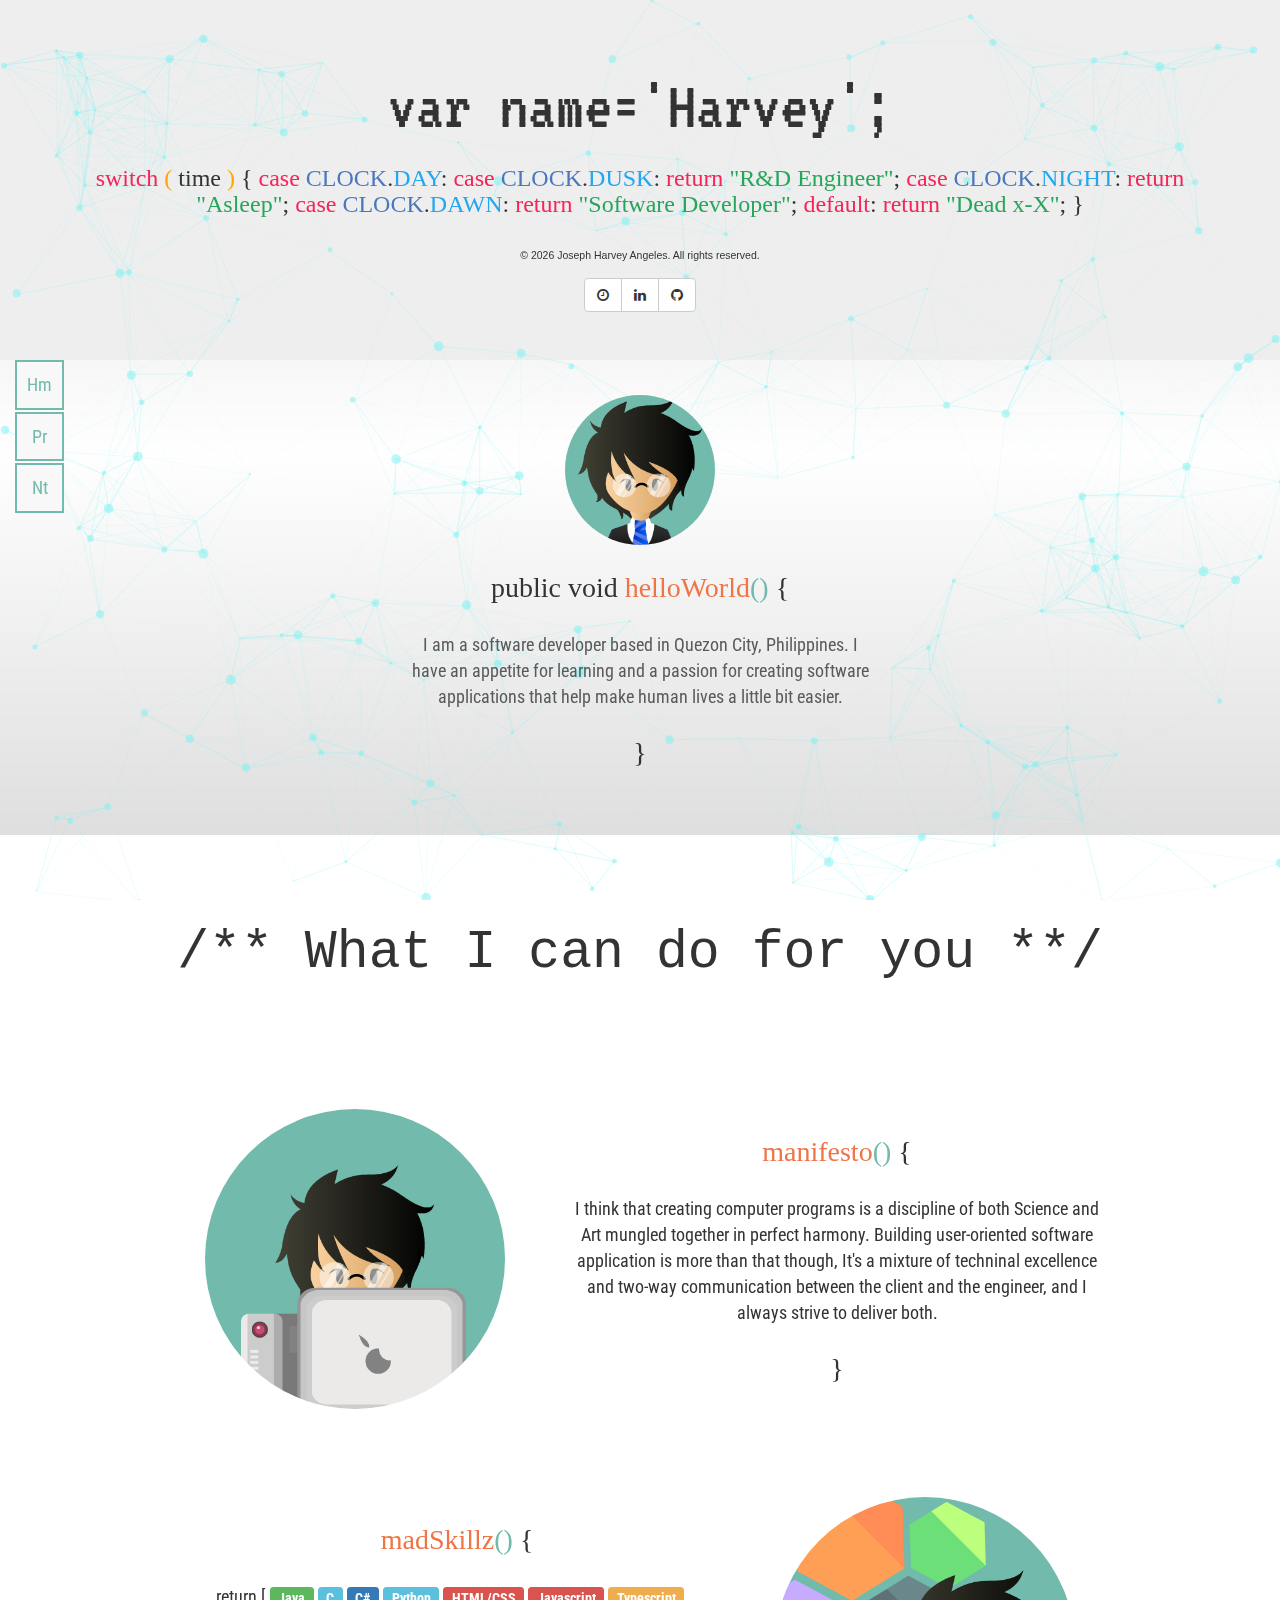
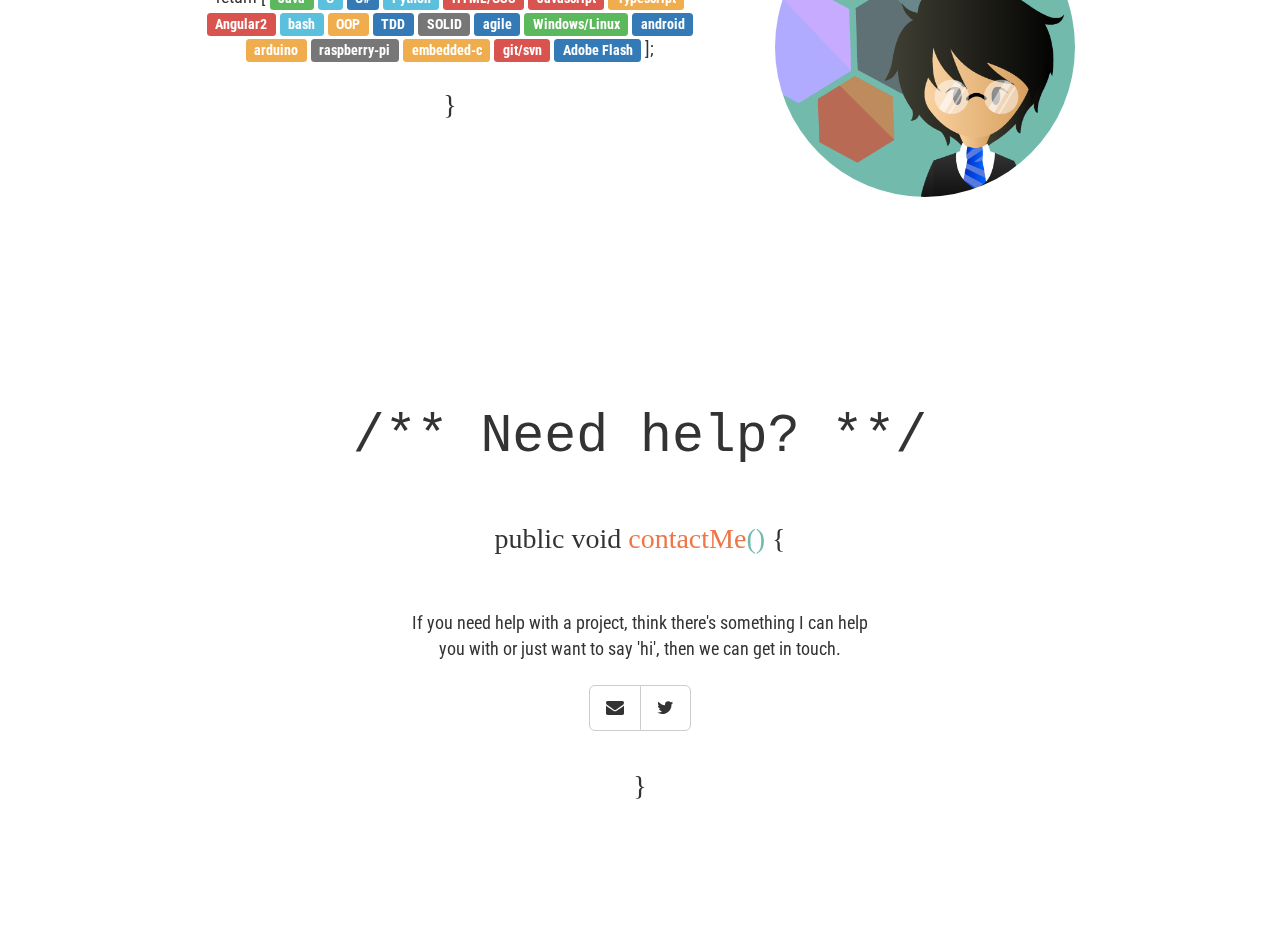
<file: index.html>
<!doctype html>
<html>
<head>
  <meta charset="utf-8">
  <title>Joseph Harvey Angeles</title>
  <base href="/">

  <meta name="viewport" content="width=device-width, initial-scale=1">
  <link rel="icon" type="image/x-icon" href="favicon.ico">
  <link rel="stylesheet" type="text/css" href="https://fonts.googleapis.com/css?family=VT323">
  <link rel="stylesheet" type="text/css" href="https://fonts.googleapis.com/css?family=Roboto+Condensed"> 
<link href="styles.bbf399addbdf01cf6545.bundle.css" rel="stylesheet"/></head>
<body>
  <div id="particles-js"></div>
  <app-root>Loading...</app-root>
<script type="text/javascript" src="inline.ac122b9b1c71fed928cf.bundle.js"></script><script type="text/javascript" src="polyfills.e6d51721f7827a538418.bundle.js"></script><script type="text/javascript" src="scripts.e5dd8ac2965d21fc1c0d.bundle.js"></script><script type="text/javascript" src="vendor.b9eea5c239be65ca973f.bundle.js"></script><script type="text/javascript" src="main.055f3e730bdbc406cc01.bundle.js"></script></body>
</html>
</file>
<file: styles.bbf399addbdf01cf6545.bundle.css>
body{background:#dfdfdf url([data-uri]) repeat-x fixed 50%;margin:0 auto;width:100%}.color-swatch-bluegreen{color:#72baac}.color-swatch-darkgrey{color:#5a5a5a}.color-swatch-orange{color:#ee7546}h1.superheader{font-weight:400;font-size:3.8em;margin-top:5%;margin-bottom:5%}canvas.particles-js-canvas-el{position:fixed}/*!
 * Bootstrap v3.3.7 (http://getbootstrap.com)
 * Copyright 2011-2016 Twitter, Inc.
 * Licensed under MIT (https://github.com/twbs/bootstrap/blob/master/LICENSE)
 *//*! normalize.css v3.0.3 | MIT License | github.com/necolas/normalize.css */html{font-family:sans-serif;-webkit-text-size-adjust:100%;-ms-text-size-adjust:100%}body{margin:0}article,aside,details,figcaption,figure,footer,header,hgroup,main,menu,nav,section,summary{display:block}audio,canvas,progress,video{display:inline-block;vertical-align:baseline}audio:not([controls]){display:none;height:0}[hidden],template{display:none}a{background-color:transparent}a:active,a:hover{outline:0}abbr[title]{border-bottom:1px dotted}b,strong{font-weight:700}dfn{font-style:italic}h1{margin:.67em 0;font-size:2em}mark{color:#000;background:#ff0}small{font-size:80%}sub,sup{position:relative;font-size:75%;line-height:0;vertical-align:baseline}sup{top:-.5em}sub{bottom:-.25em}img{border:0}svg:not(:root){overflow:hidden}figure{margin:1em 40px}hr{height:0;box-sizing:content-box}pre{overflow:auto}code,kbd,pre,samp{font-family:monospace,monospace;font-size:1em}button,input,optgroup,select,textarea{margin:0;font:inherit;color:inherit}button{overflow:visible}button,select{text-transform:none}button,html input[type=button],input[type=reset],input[type=submit]{-webkit-appearance:button;cursor:pointer}button[disabled],html input[disabled]{cursor:default}button::-moz-focus-inner,input::-moz-focus-inner{padding:0;border:0}input{line-height:normal}input[type=checkbox],input[type=radio]{box-sizing:border-box;padding:0}input[type=number]::-webkit-inner-spin-button,input[type=number]::-webkit-outer-spin-button{height:auto}input[type=search]{box-sizing:content-box;-webkit-appearance:textfield}input[type=search]::-webkit-search-cancel-button,input[type=search]::-webkit-search-decoration{-webkit-appearance:none}fieldset{padding:.35em .625em .75em;margin:0 2px;border:1px solid silver}textarea{overflow:auto}optgroup{font-weight:700}table{border-spacing:0;border-collapse:collapse}td,th{padding:0}/*! Source: https://github.com/h5bp/html5-boilerplate/blob/master/src/css/main.css */@media print{*,:after,:before{color:#000!important;text-shadow:none!important;background:0 0!important;box-shadow:none!important}a,a:visited{text-decoration:underline}a[href]:after{content:" (" attr(href) ")"}abbr[title]:after{content:" (" attr(title) ")"}a[href^="#"]:after,a[href^="javascript:"]:after{content:""}blockquote,pre{border:1px solid #999;page-break-inside:avoid}thead{display:table-header-group}img,tr{page-break-inside:avoid}img{max-width:100%!important}h2,h3,p{orphans:3;widows:3}h2,h3{page-break-after:avoid}.navbar{display:none}.btn>.caret,.dropup>.btn>.caret{border-top-color:#000!important}.label{border:1px solid #000}.table{border-collapse:collapse!important}.table td,.table th{background-color:#fff!important}.table-bordered td,.table-bordered th{border:1px solid #ddd!important}}@font-face{font-family:Glyphicons Halflings;src:url(glyphicons-halflings-regular.f4769f9bdb7466be6508.eot);src:url(glyphicons-halflings-regular.f4769f9bdb7466be6508.eot?#iefix) format("embedded-opentype"),url(glyphicons-halflings-regular.448c34a56d699c29117a.woff2) format("woff2"),url(glyphicons-halflings-regular.fa2772327f55d8198301.woff) format("woff"),url(glyphicons-halflings-regular.e18bbf611f2a2e43afc0.ttf) format("truetype"),url(glyphicons-halflings-regular.89889688147bd7575d63.svg#glyphicons_halflingsregular) format("svg")}.glyphicon{position:relative;top:1px;display:inline-block;font-family:Glyphicons Halflings;font-style:normal;font-weight:400;line-height:1;-webkit-font-smoothing:antialiased;-moz-osx-font-smoothing:grayscale}.glyphicon-asterisk:before{content:"*"}.glyphicon-plus:before{content:"+"}.glyphicon-eur:before,.glyphicon-euro:before{content:"\20AC"}.glyphicon-minus:before{content:"\2212"}.glyphicon-cloud:before{content:"\2601"}.glyphicon-envelope:before{content:"\2709"}.glyphicon-pencil:before{content:"\270F"}.glyphicon-glass:before{content:"\E001"}.glyphicon-music:before{content:"\E002"}.glyphicon-search:before{content:"\E003"}.glyphicon-heart:before{content:"\E005"}.glyphicon-star:before{content:"\E006"}.glyphicon-star-empty:before{content:"\E007"}.glyphicon-user:before{content:"\E008"}.glyphicon-film:before{content:"\E009"}.glyphicon-th-large:before{content:"\E010"}.glyphicon-th:before{content:"\E011"}.glyphicon-th-list:before{content:"\E012"}.glyphicon-ok:before{content:"\E013"}.glyphicon-remove:before{content:"\E014"}.glyphicon-zoom-in:before{content:"\E015"}.glyphicon-zoom-out:before{content:"\E016"}.glyphicon-off:before{content:"\E017"}.glyphicon-signal:before{content:"\E018"}.glyphicon-cog:before{content:"\E019"}.glyphicon-trash:before{content:"\E020"}.glyphicon-home:before{content:"\E021"}.glyphicon-file:before{content:"\E022"}.glyphicon-time:before{content:"\E023"}.glyphicon-road:before{content:"\E024"}.glyphicon-download-alt:before{content:"\E025"}.glyphicon-download:before{content:"\E026"}.glyphicon-upload:before{content:"\E027"}.glyphicon-inbox:before{content:"\E028"}.glyphicon-play-circle:before{content:"\E029"}.glyphicon-repeat:before{content:"\E030"}.glyphicon-refresh:before{content:"\E031"}.glyphicon-list-alt:before{content:"\E032"}.glyphicon-lock:before{content:"\E033"}.glyphicon-flag:before{content:"\E034"}.glyphicon-headphones:before{content:"\E035"}.glyphicon-volume-off:before{content:"\E036"}.glyphicon-volume-down:before{content:"\E037"}.glyphicon-volume-up:before{content:"\E038"}.glyphicon-qrcode:before{content:"\E039"}.glyphicon-barcode:before{content:"\E040"}.glyphicon-tag:before{content:"\E041"}.glyphicon-tags:before{content:"\E042"}.glyphicon-book:before{content:"\E043"}.glyphicon-bookmark:before{content:"\E044"}.glyphicon-print:before{content:"\E045"}.glyphicon-camera:before{content:"\E046"}.glyphicon-font:before{content:"\E047"}.glyphicon-bold:before{content:"\E048"}.glyphicon-italic:before{content:"\E049"}.glyphicon-text-height:before{content:"\E050"}.glyphicon-text-width:before{content:"\E051"}.glyphicon-align-left:before{content:"\E052"}.glyphicon-align-center:before{content:"\E053"}.glyphicon-align-right:before{content:"\E054"}.glyphicon-align-justify:before{content:"\E055"}.glyphicon-list:before{content:"\E056"}.glyphicon-indent-left:before{content:"\E057"}.glyphicon-indent-right:before{content:"\E058"}.glyphicon-facetime-video:before{content:"\E059"}.glyphicon-picture:before{content:"\E060"}.glyphicon-map-marker:before{content:"\E062"}.glyphicon-adjust:before{content:"\E063"}.glyphicon-tint:before{content:"\E064"}.glyphicon-edit:before{content:"\E065"}.glyphicon-share:before{content:"\E066"}.glyphicon-check:before{content:"\E067"}.glyphicon-move:before{content:"\E068"}.glyphicon-step-backward:before{content:"\E069"}.glyphicon-fast-backward:before{content:"\E070"}.glyphicon-backward:before{content:"\E071"}.glyphicon-play:before{content:"\E072"}.glyphicon-pause:before{content:"\E073"}.glyphicon-stop:before{content:"\E074"}.glyphicon-forward:before{content:"\E075"}.glyphicon-fast-forward:before{content:"\E076"}.glyphicon-step-forward:before{content:"\E077"}.glyphicon-eject:before{content:"\E078"}.glyphicon-chevron-left:before{content:"\E079"}.glyphicon-chevron-right:before{content:"\E080"}.glyphicon-plus-sign:before{content:"\E081"}.glyphicon-minus-sign:before{content:"\E082"}.glyphicon-remove-sign:before{content:"\E083"}.glyphicon-ok-sign:before{content:"\E084"}.glyphicon-question-sign:before{content:"\E085"}.glyphicon-info-sign:before{content:"\E086"}.glyphicon-screenshot:before{content:"\E087"}.glyphicon-remove-circle:before{content:"\E088"}.glyphicon-ok-circle:before{content:"\E089"}.glyphicon-ban-circle:before{content:"\E090"}.glyphicon-arrow-left:before{content:"\E091"}.glyphicon-arrow-right:before{content:"\E092"}.glyphicon-arrow-up:before{content:"\E093"}.glyphicon-arrow-down:before{content:"\E094"}.glyphicon-share-alt:before{content:"\E095"}.glyphicon-resize-full:before{content:"\E096"}.glyphicon-resize-small:before{content:"\E097"}.glyphicon-exclamation-sign:before{content:"\E101"}.glyphicon-gift:before{content:"\E102"}.glyphicon-leaf:before{content:"\E103"}.glyphicon-fire:before{content:"\E104"}.glyphicon-eye-open:before{content:"\E105"}.glyphicon-eye-close:before{content:"\E106"}.glyphicon-warning-sign:before{content:"\E107"}.glyphicon-plane:before{content:"\E108"}.glyphicon-calendar:before{content:"\E109"}.glyphicon-random:before{content:"\E110"}.glyphicon-comment:before{content:"\E111"}.glyphicon-magnet:before{content:"\E112"}.glyphicon-chevron-up:before{content:"\E113"}.glyphicon-chevron-down:before{content:"\E114"}.glyphicon-retweet:before{content:"\E115"}.glyphicon-shopping-cart:before{content:"\E116"}.glyphicon-folder-close:before{content:"\E117"}.glyphicon-folder-open:before{content:"\E118"}.glyphicon-resize-vertical:before{content:"\E119"}.glyphicon-resize-horizontal:before{content:"\E120"}.glyphicon-hdd:before{content:"\E121"}.glyphicon-bullhorn:before{content:"\E122"}.glyphicon-bell:before{content:"\E123"}.glyphicon-certificate:before{content:"\E124"}.glyphicon-thumbs-up:before{content:"\E125"}.glyphicon-thumbs-down:before{content:"\E126"}.glyphicon-hand-right:before{content:"\E127"}.glyphicon-hand-left:before{content:"\E128"}.glyphicon-hand-up:before{content:"\E129"}.glyphicon-hand-down:before{content:"\E130"}.glyphicon-circle-arrow-right:before{content:"\E131"}.glyphicon-circle-arrow-left:before{content:"\E132"}.glyphicon-circle-arrow-up:before{content:"\E133"}.glyphicon-circle-arrow-down:before{content:"\E134"}.glyphicon-globe:before{content:"\E135"}.glyphicon-wrench:before{content:"\E136"}.glyphicon-tasks:before{content:"\E137"}.glyphicon-filter:before{content:"\E138"}.glyphicon-briefcase:before{content:"\E139"}.glyphicon-fullscreen:before{content:"\E140"}.glyphicon-dashboard:before{content:"\E141"}.glyphicon-paperclip:before{content:"\E142"}.glyphicon-heart-empty:before{content:"\E143"}.glyphicon-link:before{content:"\E144"}.glyphicon-phone:before{content:"\E145"}.glyphicon-pushpin:before{content:"\E146"}.glyphicon-usd:before{content:"\E148"}.glyphicon-gbp:before{content:"\E149"}.glyphicon-sort:before{content:"\E150"}.glyphicon-sort-by-alphabet:before{content:"\E151"}.glyphicon-sort-by-alphabet-alt:before{content:"\E152"}.glyphicon-sort-by-order:before{content:"\E153"}.glyphicon-sort-by-order-alt:before{content:"\E154"}.glyphicon-sort-by-attributes:before{content:"\E155"}.glyphicon-sort-by-attributes-alt:before{content:"\E156"}.glyphicon-unchecked:before{content:"\E157"}.glyphicon-expand:before{content:"\E158"}.glyphicon-collapse-down:before{content:"\E159"}.glyphicon-collapse-up:before{content:"\E160"}.glyphicon-log-in:before{content:"\E161"}.glyphicon-flash:before{content:"\E162"}.glyphicon-log-out:before{content:"\E163"}.glyphicon-new-window:before{content:"\E164"}.glyphicon-record:before{content:"\E165"}.glyphicon-save:before{content:"\E166"}.glyphicon-open:before{content:"\E167"}.glyphicon-saved:before{content:"\E168"}.glyphicon-import:before{content:"\E169"}.glyphicon-export:before{content:"\E170"}.glyphicon-send:before{content:"\E171"}.glyphicon-floppy-disk:before{content:"\E172"}.glyphicon-floppy-saved:before{content:"\E173"}.glyphicon-floppy-remove:before{content:"\E174"}.glyphicon-floppy-save:before{content:"\E175"}.glyphicon-floppy-open:before{content:"\E176"}.glyphicon-credit-card:before{content:"\E177"}.glyphicon-transfer:before{content:"\E178"}.glyphicon-cutlery:before{content:"\E179"}.glyphicon-header:before{content:"\E180"}.glyphicon-compressed:before{content:"\E181"}.glyphicon-earphone:before{content:"\E182"}.glyphicon-phone-alt:before{content:"\E183"}.glyphicon-tower:before{content:"\E184"}.glyphicon-stats:before{content:"\E185"}.glyphicon-sd-video:before{content:"\E186"}.glyphicon-hd-video:before{content:"\E187"}.glyphicon-subtitles:before{content:"\E188"}.glyphicon-sound-stereo:before{content:"\E189"}.glyphicon-sound-dolby:before{content:"\E190"}.glyphicon-sound-5-1:before{content:"\E191"}.glyphicon-sound-6-1:before{content:"\E192"}.glyphicon-sound-7-1:before{content:"\E193"}.glyphicon-copyright-mark:before{content:"\E194"}.glyphicon-registration-mark:before{content:"\E195"}.glyphicon-cloud-download:before{content:"\E197"}.glyphicon-cloud-upload:before{content:"\E198"}.glyphicon-tree-conifer:before{content:"\E199"}.glyphicon-tree-deciduous:before{content:"\E200"}.glyphicon-cd:before{content:"\E201"}.glyphicon-save-file:before{content:"\E202"}.glyphicon-open-file:before{content:"\E203"}.glyphicon-level-up:before{content:"\E204"}.glyphicon-copy:before{content:"\E205"}.glyphicon-paste:before{content:"\E206"}.glyphicon-alert:before{content:"\E209"}.glyphicon-equalizer:before{content:"\E210"}.glyphicon-king:before{content:"\E211"}.glyphicon-queen:before{content:"\E212"}.glyphicon-pawn:before{content:"\E213"}.glyphicon-bishop:before{content:"\E214"}.glyphicon-knight:before{content:"\E215"}.glyphicon-baby-formula:before{content:"\E216"}.glyphicon-tent:before{content:"\26FA"}.glyphicon-blackboard:before{content:"\E218"}.glyphicon-bed:before{content:"\E219"}.glyphicon-apple:before{content:"\F8FF"}.glyphicon-erase:before{content:"\E221"}.glyphicon-hourglass:before{content:"\231B"}.glyphicon-lamp:before{content:"\E223"}.glyphicon-duplicate:before{content:"\E224"}.glyphicon-piggy-bank:before{content:"\E225"}.glyphicon-scissors:before{content:"\E226"}.glyphicon-bitcoin:before,.glyphicon-btc:before,.glyphicon-xbt:before{content:"\E227"}.glyphicon-jpy:before,.glyphicon-yen:before{content:"\A5"}.glyphicon-rub:before,.glyphicon-ruble:before{content:"\20BD"}.glyphicon-scale:before{content:"\E230"}.glyphicon-ice-lolly:before{content:"\E231"}.glyphicon-ice-lolly-tasted:before{content:"\E232"}.glyphicon-education:before{content:"\E233"}.glyphicon-option-horizontal:before{content:"\E234"}.glyphicon-option-vertical:before{content:"\E235"}.glyphicon-menu-hamburger:before{content:"\E236"}.glyphicon-modal-window:before{content:"\E237"}.glyphicon-oil:before{content:"\E238"}.glyphicon-grain:before{content:"\E239"}.glyphicon-sunglasses:before{content:"\E240"}.glyphicon-text-size:before{content:"\E241"}.glyphicon-text-color:before{content:"\E242"}.glyphicon-text-background:before{content:"\E243"}.glyphicon-object-align-top:before{content:"\E244"}.glyphicon-object-align-bottom:before{content:"\E245"}.glyphicon-object-align-horizontal:before{content:"\E246"}.glyphicon-object-align-left:before{content:"\E247"}.glyphicon-object-align-vertical:before{content:"\E248"}.glyphicon-object-align-right:before{content:"\E249"}.glyphicon-triangle-right:before{content:"\E250"}.glyphicon-triangle-left:before{content:"\E251"}.glyphicon-triangle-bottom:before{content:"\E252"}.glyphicon-triangle-top:before{content:"\E253"}.glyphicon-console:before{content:"\E254"}.glyphicon-superscript:before{content:"\E255"}.glyphicon-subscript:before{content:"\E256"}.glyphicon-menu-left:before{content:"\E257"}.glyphicon-menu-right:before{content:"\E258"}.glyphicon-menu-down:before{content:"\E259"}.glyphicon-menu-up:before{content:"\E260"}*,:after,:before{box-sizing:border-box}html{font-size:10px;-webkit-tap-highlight-color:rgba(0,0,0,0)}body{font-family:Helvetica Neue,Helvetica,Arial,sans-serif;font-size:14px;line-height:1.42857143;color:#333;background-color:#fff}button,input,select,textarea{font-family:inherit;font-size:inherit;line-height:inherit}a{color:#337ab7;text-decoration:none}a:focus,a:hover{color:#23527c;text-decoration:underline}a:focus{outline:5px auto -webkit-focus-ring-color;outline-offset:-2px}figure{margin:0}img{vertical-align:middle}.carousel-inner>.item>a>img,.carousel-inner>.item>img,.img-responsive,.thumbnail>img,.thumbnail a>img{display:block;max-width:100%;height:auto}.img-rounded{border-radius:6px}.img-thumbnail{display:inline-block;max-width:100%;height:auto;padding:4px;line-height:1.42857143;background-color:#fff;border:1px solid #ddd;border-radius:4px;transition:all .2s ease-in-out}.img-circle{border-radius:50%}hr{margin-top:20px;margin-bottom:20px;border:0;border-top:1px solid #eee}.sr-only{position:absolute;width:1px;height:1px;padding:0;margin:-1px;overflow:hidden;clip:rect(0,0,0,0);border:0}.sr-only-focusable:active,.sr-only-focusable:focus{position:static;width:auto;height:auto;margin:0;overflow:visible;clip:auto}[role=button]{cursor:pointer}.h1,.h2,.h3,.h4,.h5,.h6,h1,h2,h3,h4,h5,h6{font-family:inherit;font-weight:500;line-height:1.1;color:inherit}.h1 .small,.h1 small,.h2 .small,.h2 small,.h3 .small,.h3 small,.h4 .small,.h4 small,.h5 .small,.h5 small,.h6 .small,.h6 small,h1 .small,h1 small,h2 .small,h2 small,h3 .small,h3 small,h4 .small,h4 small,h5 .small,h5 small,h6 .small,h6 small{font-weight:400;line-height:1;color:#777}.h1,.h2,.h3,h1,h2,h3{margin-top:20px;margin-bottom:10px}.h1 .small,.h1 small,.h2 .small,.h2 small,.h3 .small,.h3 small,h1 .small,h1 small,h2 .small,h2 small,h3 .small,h3 small{font-size:65%}.h4,.h5,.h6,h4,h5,h6{margin-top:10px;margin-bottom:10px}.h4 .small,.h4 small,.h5 .small,.h5 small,.h6 .small,.h6 small,h4 .small,h4 small,h5 .small,h5 small,h6 .small,h6 small{font-size:75%}.h1,h1{font-size:36px}.h2,h2{font-size:30px}.h3,h3{font-size:24px}.h4,h4{font-size:18px}.h5,h5{font-size:14px}.h6,h6{font-size:12px}p{margin:0 0 10px}.lead{margin-bottom:20px;font-size:16px;font-weight:300;line-height:1.4}@media (min-width:768px){.lead{font-size:21px}}.small,small{font-size:85%}.mark,mark{padding:.2em;background-color:#fcf8e3}.text-left{text-align:left}.text-right{text-align:right}.text-center{text-align:center}.text-justify{text-align:justify}.text-nowrap{white-space:nowrap}.text-lowercase{text-transform:lowercase}.text-uppercase{text-transform:uppercase}.text-capitalize{text-transform:capitalize}.text-muted{color:#777}.text-primary{color:#337ab7}a.text-primary:focus,a.text-primary:hover{color:#286090}.text-success{color:#3c763d}a.text-success:focus,a.text-success:hover{color:#2b542c}.text-info{color:#31708f}a.text-info:focus,a.text-info:hover{color:#245269}.text-warning{color:#8a6d3b}a.text-warning:focus,a.text-warning:hover{color:#66512c}.text-danger{color:#a94442}a.text-danger:focus,a.text-danger:hover{color:#843534}.bg-primary{color:#fff;background-color:#337ab7}a.bg-primary:focus,a.bg-primary:hover{background-color:#286090}.bg-success{background-color:#dff0d8}a.bg-success:focus,a.bg-success:hover{background-color:#c1e2b3}.bg-info{background-color:#d9edf7}a.bg-info:focus,a.bg-info:hover{background-color:#afd9ee}.bg-warning{background-color:#fcf8e3}a.bg-warning:focus,a.bg-warning:hover{background-color:#f7ecb5}.bg-danger{background-color:#f2dede}a.bg-danger:focus,a.bg-danger:hover{background-color:#e4b9b9}.page-header{padding-bottom:9px;margin:40px 0 20px;border-bottom:1px solid #eee}ol,ul{margin-top:0;margin-bottom:10px}ol ol,ol ul,ul ol,ul ul{margin-bottom:0}.list-inline,.list-unstyled{padding-left:0;list-style:none}.list-inline{margin-left:-5px}.list-inline>li{display:inline-block;padding-right:5px;padding-left:5px}dl{margin-top:0;margin-bottom:20px}dd,dt{line-height:1.42857143}dt{font-weight:700}dd{margin-left:0}@media (min-width:768px){.dl-horizontal dt{float:left;width:160px;overflow:hidden;clear:left;text-align:right;text-overflow:ellipsis;white-space:nowrap}.dl-horizontal dd{margin-left:180px}}abbr[data-original-title],abbr[title]{cursor:help;border-bottom:1px dotted #777}.initialism{font-size:90%;text-transform:uppercase}blockquote{padding:10px 20px;margin:0 0 20px;font-size:17.5px;border-left:5px solid #eee}blockquote ol:last-child,blockquote p:last-child,blockquote ul:last-child{margin-bottom:0}blockquote .small,blockquote footer,blockquote small{display:block;font-size:80%;line-height:1.42857143;color:#777}blockquote .small:before,blockquote footer:before,blockquote small:before{content:"\2014   \A0"}.blockquote-reverse,blockquote.pull-right{padding-right:15px;padding-left:0;text-align:right;border-right:5px solid #eee;border-left:0}.blockquote-reverse .small:before,.blockquote-reverse footer:before,.blockquote-reverse small:before,blockquote.pull-right .small:before,blockquote.pull-right footer:before,blockquote.pull-right small:before{content:""}.blockquote-reverse .small:after,.blockquote-reverse footer:after,.blockquote-reverse small:after,blockquote.pull-right .small:after,blockquote.pull-right footer:after,blockquote.pull-right small:after{content:"\A0   \2014"}address{margin-bottom:20px;font-style:normal;line-height:1.42857143}code,kbd,pre,samp{font-family:Menlo,Monaco,Consolas,Courier New,monospace}code{color:#c7254e;background-color:#f9f2f4;border-radius:4px}code,kbd{padding:2px 4px;font-size:90%}kbd{color:#fff;background-color:#333;border-radius:3px;box-shadow:inset 0 -1px 0 rgba(0,0,0,.25)}kbd kbd{padding:0;font-size:100%;font-weight:700;box-shadow:none}pre{display:block;padding:9.5px;margin:0 0 10px;font-size:13px;line-height:1.42857143;color:#333;word-break:break-all;word-wrap:break-word;background-color:#f5f5f5;border:1px solid #ccc;border-radius:4px}pre code{padding:0;font-size:inherit;color:inherit;white-space:pre-wrap;background-color:transparent;border-radius:0}.pre-scrollable{max-height:340px;overflow-y:scroll}.container{padding-right:15px;padding-left:15px;margin-right:auto;margin-left:auto}@media (min-width:768px){.container{width:750px}}@media (min-width:992px){.container{width:970px}}@media (min-width:1200px){.container{width:1170px}}.container-fluid{padding-right:15px;padding-left:15px;margin-right:auto;margin-left:auto}.row{margin-right:-15px;margin-left:-15px}.col-lg-1,.col-lg-2,.col-lg-3,.col-lg-4,.col-lg-5,.col-lg-6,.col-lg-7,.col-lg-8,.col-lg-9,.col-lg-10,.col-lg-11,.col-lg-12,.col-md-1,.col-md-2,.col-md-3,.col-md-4,.col-md-5,.col-md-6,.col-md-7,.col-md-8,.col-md-9,.col-md-10,.col-md-11,.col-md-12,.col-sm-1,.col-sm-2,.col-sm-3,.col-sm-4,.col-sm-5,.col-sm-6,.col-sm-7,.col-sm-8,.col-sm-9,.col-sm-10,.col-sm-11,.col-sm-12,.col-xs-1,.col-xs-2,.col-xs-3,.col-xs-4,.col-xs-5,.col-xs-6,.col-xs-7,.col-xs-8,.col-xs-9,.col-xs-10,.col-xs-11,.col-xs-12{position:relative;min-height:1px;padding-right:15px;padding-left:15px}.col-xs-1,.col-xs-2,.col-xs-3,.col-xs-4,.col-xs-5,.col-xs-6,.col-xs-7,.col-xs-8,.col-xs-9,.col-xs-10,.col-xs-11,.col-xs-12{float:left}.col-xs-12{width:100%}.col-xs-11{width:91.66666667%}.col-xs-10{width:83.33333333%}.col-xs-9{width:75%}.col-xs-8{width:66.66666667%}.col-xs-7{width:58.33333333%}.col-xs-6{width:50%}.col-xs-5{width:41.66666667%}.col-xs-4{width:33.33333333%}.col-xs-3{width:25%}.col-xs-2{width:16.66666667%}.col-xs-1{width:8.33333333%}.col-xs-pull-12{right:100%}.col-xs-pull-11{right:91.66666667%}.col-xs-pull-10{right:83.33333333%}.col-xs-pull-9{right:75%}.col-xs-pull-8{right:66.66666667%}.col-xs-pull-7{right:58.33333333%}.col-xs-pull-6{right:50%}.col-xs-pull-5{right:41.66666667%}.col-xs-pull-4{right:33.33333333%}.col-xs-pull-3{right:25%}.col-xs-pull-2{right:16.66666667%}.col-xs-pull-1{right:8.33333333%}.col-xs-pull-0{right:auto}.col-xs-push-12{left:100%}.col-xs-push-11{left:91.66666667%}.col-xs-push-10{left:83.33333333%}.col-xs-push-9{left:75%}.col-xs-push-8{left:66.66666667%}.col-xs-push-7{left:58.33333333%}.col-xs-push-6{left:50%}.col-xs-push-5{left:41.66666667%}.col-xs-push-4{left:33.33333333%}.col-xs-push-3{left:25%}.col-xs-push-2{left:16.66666667%}.col-xs-push-1{left:8.33333333%}.col-xs-push-0{left:auto}.col-xs-offset-12{margin-left:100%}.col-xs-offset-11{margin-left:91.66666667%}.col-xs-offset-10{margin-left:83.33333333%}.col-xs-offset-9{margin-left:75%}.col-xs-offset-8{margin-left:66.66666667%}.col-xs-offset-7{margin-left:58.33333333%}.col-xs-offset-6{margin-left:50%}.col-xs-offset-5{margin-left:41.66666667%}.col-xs-offset-4{margin-left:33.33333333%}.col-xs-offset-3{margin-left:25%}.col-xs-offset-2{margin-left:16.66666667%}.col-xs-offset-1{margin-left:8.33333333%}.col-xs-offset-0{margin-left:0}@media (min-width:768px){.col-sm-1,.col-sm-2,.col-sm-3,.col-sm-4,.col-sm-5,.col-sm-6,.col-sm-7,.col-sm-8,.col-sm-9,.col-sm-10,.col-sm-11,.col-sm-12{float:left}.col-sm-12{width:100%}.col-sm-11{width:91.66666667%}.col-sm-10{width:83.33333333%}.col-sm-9{width:75%}.col-sm-8{width:66.66666667%}.col-sm-7{width:58.33333333%}.col-sm-6{width:50%}.col-sm-5{width:41.66666667%}.col-sm-4{width:33.33333333%}.col-sm-3{width:25%}.col-sm-2{width:16.66666667%}.col-sm-1{width:8.33333333%}.col-sm-pull-12{right:100%}.col-sm-pull-11{right:91.66666667%}.col-sm-pull-10{right:83.33333333%}.col-sm-pull-9{right:75%}.col-sm-pull-8{right:66.66666667%}.col-sm-pull-7{right:58.33333333%}.col-sm-pull-6{right:50%}.col-sm-pull-5{right:41.66666667%}.col-sm-pull-4{right:33.33333333%}.col-sm-pull-3{right:25%}.col-sm-pull-2{right:16.66666667%}.col-sm-pull-1{right:8.33333333%}.col-sm-pull-0{right:auto}.col-sm-push-12{left:100%}.col-sm-push-11{left:91.66666667%}.col-sm-push-10{left:83.33333333%}.col-sm-push-9{left:75%}.col-sm-push-8{left:66.66666667%}.col-sm-push-7{left:58.33333333%}.col-sm-push-6{left:50%}.col-sm-push-5{left:41.66666667%}.col-sm-push-4{left:33.33333333%}.col-sm-push-3{left:25%}.col-sm-push-2{left:16.66666667%}.col-sm-push-1{left:8.33333333%}.col-sm-push-0{left:auto}.col-sm-offset-12{margin-left:100%}.col-sm-offset-11{margin-left:91.66666667%}.col-sm-offset-10{margin-left:83.33333333%}.col-sm-offset-9{margin-left:75%}.col-sm-offset-8{margin-left:66.66666667%}.col-sm-offset-7{margin-left:58.33333333%}.col-sm-offset-6{margin-left:50%}.col-sm-offset-5{margin-left:41.66666667%}.col-sm-offset-4{margin-left:33.33333333%}.col-sm-offset-3{margin-left:25%}.col-sm-offset-2{margin-left:16.66666667%}.col-sm-offset-1{margin-left:8.33333333%}.col-sm-offset-0{margin-left:0}}@media (min-width:992px){.col-md-1,.col-md-2,.col-md-3,.col-md-4,.col-md-5,.col-md-6,.col-md-7,.col-md-8,.col-md-9,.col-md-10,.col-md-11,.col-md-12{float:left}.col-md-12{width:100%}.col-md-11{width:91.66666667%}.col-md-10{width:83.33333333%}.col-md-9{width:75%}.col-md-8{width:66.66666667%}.col-md-7{width:58.33333333%}.col-md-6{width:50%}.col-md-5{width:41.66666667%}.col-md-4{width:33.33333333%}.col-md-3{width:25%}.col-md-2{width:16.66666667%}.col-md-1{width:8.33333333%}.col-md-pull-12{right:100%}.col-md-pull-11{right:91.66666667%}.col-md-pull-10{right:83.33333333%}.col-md-pull-9{right:75%}.col-md-pull-8{right:66.66666667%}.col-md-pull-7{right:58.33333333%}.col-md-pull-6{right:50%}.col-md-pull-5{right:41.66666667%}.col-md-pull-4{right:33.33333333%}.col-md-pull-3{right:25%}.col-md-pull-2{right:16.66666667%}.col-md-pull-1{right:8.33333333%}.col-md-pull-0{right:auto}.col-md-push-12{left:100%}.col-md-push-11{left:91.66666667%}.col-md-push-10{left:83.33333333%}.col-md-push-9{left:75%}.col-md-push-8{left:66.66666667%}.col-md-push-7{left:58.33333333%}.col-md-push-6{left:50%}.col-md-push-5{left:41.66666667%}.col-md-push-4{left:33.33333333%}.col-md-push-3{left:25%}.col-md-push-2{left:16.66666667%}.col-md-push-1{left:8.33333333%}.col-md-push-0{left:auto}.col-md-offset-12{margin-left:100%}.col-md-offset-11{margin-left:91.66666667%}.col-md-offset-10{margin-left:83.33333333%}.col-md-offset-9{margin-left:75%}.col-md-offset-8{margin-left:66.66666667%}.col-md-offset-7{margin-left:58.33333333%}.col-md-offset-6{margin-left:50%}.col-md-offset-5{margin-left:41.66666667%}.col-md-offset-4{margin-left:33.33333333%}.col-md-offset-3{margin-left:25%}.col-md-offset-2{margin-left:16.66666667%}.col-md-offset-1{margin-left:8.33333333%}.col-md-offset-0{margin-left:0}}@media (min-width:1200px){.col-lg-1,.col-lg-2,.col-lg-3,.col-lg-4,.col-lg-5,.col-lg-6,.col-lg-7,.col-lg-8,.col-lg-9,.col-lg-10,.col-lg-11,.col-lg-12{float:left}.col-lg-12{width:100%}.col-lg-11{width:91.66666667%}.col-lg-10{width:83.33333333%}.col-lg-9{width:75%}.col-lg-8{width:66.66666667%}.col-lg-7{width:58.33333333%}.col-lg-6{width:50%}.col-lg-5{width:41.66666667%}.col-lg-4{width:33.33333333%}.col-lg-3{width:25%}.col-lg-2{width:16.66666667%}.col-lg-1{width:8.33333333%}.col-lg-pull-12{right:100%}.col-lg-pull-11{right:91.66666667%}.col-lg-pull-10{right:83.33333333%}.col-lg-pull-9{right:75%}.col-lg-pull-8{right:66.66666667%}.col-lg-pull-7{right:58.33333333%}.col-lg-pull-6{right:50%}.col-lg-pull-5{right:41.66666667%}.col-lg-pull-4{right:33.33333333%}.col-lg-pull-3{right:25%}.col-lg-pull-2{right:16.66666667%}.col-lg-pull-1{right:8.33333333%}.col-lg-pull-0{right:auto}.col-lg-push-12{left:100%}.col-lg-push-11{left:91.66666667%}.col-lg-push-10{left:83.33333333%}.col-lg-push-9{left:75%}.col-lg-push-8{left:66.66666667%}.col-lg-push-7{left:58.33333333%}.col-lg-push-6{left:50%}.col-lg-push-5{left:41.66666667%}.col-lg-push-4{left:33.33333333%}.col-lg-push-3{left:25%}.col-lg-push-2{left:16.66666667%}.col-lg-push-1{left:8.33333333%}.col-lg-push-0{left:auto}.col-lg-offset-12{margin-left:100%}.col-lg-offset-11{margin-left:91.66666667%}.col-lg-offset-10{margin-left:83.33333333%}.col-lg-offset-9{margin-left:75%}.col-lg-offset-8{margin-left:66.66666667%}.col-lg-offset-7{margin-left:58.33333333%}.col-lg-offset-6{margin-left:50%}.col-lg-offset-5{margin-left:41.66666667%}.col-lg-offset-4{margin-left:33.33333333%}.col-lg-offset-3{margin-left:25%}.col-lg-offset-2{margin-left:16.66666667%}.col-lg-offset-1{margin-left:8.33333333%}.col-lg-offset-0{margin-left:0}}table{background-color:transparent}caption{padding-top:8px;padding-bottom:8px;color:#777}caption,th{text-align:left}.table{width:100%;max-width:100%;margin-bottom:20px}.table>tbody>tr>td,.table>tbody>tr>th,.table>tfoot>tr>td,.table>tfoot>tr>th,.table>thead>tr>td,.table>thead>tr>th{padding:8px;line-height:1.42857143;vertical-align:top;border-top:1px solid #ddd}.table>thead>tr>th{vertical-align:bottom;border-bottom:2px solid #ddd}.table>caption+thead>tr:first-child>td,.table>caption+thead>tr:first-child>th,.table>colgroup+thead>tr:first-child>td,.table>colgroup+thead>tr:first-child>th,.table>thead:first-child>tr:first-child>td,.table>thead:first-child>tr:first-child>th{border-top:0}.table>tbody+tbody{border-top:2px solid #ddd}.table .table{background-color:#fff}.table-condensed>tbody>tr>td,.table-condensed>tbody>tr>th,.table-condensed>tfoot>tr>td,.table-condensed>tfoot>tr>th,.table-condensed>thead>tr>td,.table-condensed>thead>tr>th{padding:5px}.table-bordered,.table-bordered>tbody>tr>td,.table-bordered>tbody>tr>th,.table-bordered>tfoot>tr>td,.table-bordered>tfoot>tr>th,.table-bordered>thead>tr>td,.table-bordered>thead>tr>th{border:1px solid #ddd}.table-bordered>thead>tr>td,.table-bordered>thead>tr>th{border-bottom-width:2px}.table-striped>tbody>tr:nth-of-type(odd){background-color:#f9f9f9}.table-hover>tbody>tr:hover{background-color:#f5f5f5}table col[class*=col-]{position:static;display:table-column;float:none}table td[class*=col-],table th[class*=col-]{position:static;display:table-cell;float:none}.table>tbody>tr.active>td,.table>tbody>tr.active>th,.table>tbody>tr>td.active,.table>tbody>tr>th.active,.table>tfoot>tr.active>td,.table>tfoot>tr.active>th,.table>tfoot>tr>td.active,.table>tfoot>tr>th.active,.table>thead>tr.active>td,.table>thead>tr.active>th,.table>thead>tr>td.active,.table>thead>tr>th.active{background-color:#f5f5f5}.table-hover>tbody>tr.active:hover>td,.table-hover>tbody>tr.active:hover>th,.table-hover>tbody>tr:hover>.active,.table-hover>tbody>tr>td.active:hover,.table-hover>tbody>tr>th.active:hover{background-color:#e8e8e8}.table>tbody>tr.success>td,.table>tbody>tr.success>th,.table>tbody>tr>td.success,.table>tbody>tr>th.success,.table>tfoot>tr.success>td,.table>tfoot>tr.success>th,.table>tfoot>tr>td.success,.table>tfoot>tr>th.success,.table>thead>tr.success>td,.table>thead>tr.success>th,.table>thead>tr>td.success,.table>thead>tr>th.success{background-color:#dff0d8}.table-hover>tbody>tr.success:hover>td,.table-hover>tbody>tr.success:hover>th,.table-hover>tbody>tr:hover>.success,.table-hover>tbody>tr>td.success:hover,.table-hover>tbody>tr>th.success:hover{background-color:#d0e9c6}.table>tbody>tr.info>td,.table>tbody>tr.info>th,.table>tbody>tr>td.info,.table>tbody>tr>th.info,.table>tfoot>tr.info>td,.table>tfoot>tr.info>th,.table>tfoot>tr>td.info,.table>tfoot>tr>th.info,.table>thead>tr.info>td,.table>thead>tr.info>th,.table>thead>tr>td.info,.table>thead>tr>th.info{background-color:#d9edf7}.table-hover>tbody>tr.info:hover>td,.table-hover>tbody>tr.info:hover>th,.table-hover>tbody>tr:hover>.info,.table-hover>tbody>tr>td.info:hover,.table-hover>tbody>tr>th.info:hover{background-color:#c4e3f3}.table>tbody>tr.warning>td,.table>tbody>tr.warning>th,.table>tbody>tr>td.warning,.table>tbody>tr>th.warning,.table>tfoot>tr.warning>td,.table>tfoot>tr.warning>th,.table>tfoot>tr>td.warning,.table>tfoot>tr>th.warning,.table>thead>tr.warning>td,.table>thead>tr.warning>th,.table>thead>tr>td.warning,.table>thead>tr>th.warning{background-color:#fcf8e3}.table-hover>tbody>tr.warning:hover>td,.table-hover>tbody>tr.warning:hover>th,.table-hover>tbody>tr:hover>.warning,.table-hover>tbody>tr>td.warning:hover,.table-hover>tbody>tr>th.warning:hover{background-color:#faf2cc}.table>tbody>tr.danger>td,.table>tbody>tr.danger>th,.table>tbody>tr>td.danger,.table>tbody>tr>th.danger,.table>tfoot>tr.danger>td,.table>tfoot>tr.danger>th,.table>tfoot>tr>td.danger,.table>tfoot>tr>th.danger,.table>thead>tr.danger>td,.table>thead>tr.danger>th,.table>thead>tr>td.danger,.table>thead>tr>th.danger{background-color:#f2dede}.table-hover>tbody>tr.danger:hover>td,.table-hover>tbody>tr.danger:hover>th,.table-hover>tbody>tr:hover>.danger,.table-hover>tbody>tr>td.danger:hover,.table-hover>tbody>tr>th.danger:hover{background-color:#ebcccc}.table-responsive{min-height:.01%;overflow-x:auto}@media screen and (max-width:767px){.table-responsive{width:100%;margin-bottom:15px;overflow-y:hidden;-ms-overflow-style:-ms-autohiding-scrollbar;border:1px solid #ddd}.table-responsive>.table{margin-bottom:0}.table-responsive>.table>tbody>tr>td,.table-responsive>.table>tbody>tr>th,.table-responsive>.table>tfoot>tr>td,.table-responsive>.table>tfoot>tr>th,.table-responsive>.table>thead>tr>td,.table-responsive>.table>thead>tr>th{white-space:nowrap}.table-responsive>.table-bordered{border:0}.table-responsive>.table-bordered>tbody>tr>td:first-child,.table-responsive>.table-bordered>tbody>tr>th:first-child,.table-responsive>.table-bordered>tfoot>tr>td:first-child,.table-responsive>.table-bordered>tfoot>tr>th:first-child,.table-responsive>.table-bordered>thead>tr>td:first-child,.table-responsive>.table-bordered>thead>tr>th:first-child{border-left:0}.table-responsive>.table-bordered>tbody>tr>td:last-child,.table-responsive>.table-bordered>tbody>tr>th:last-child,.table-responsive>.table-bordered>tfoot>tr>td:last-child,.table-responsive>.table-bordered>tfoot>tr>th:last-child,.table-responsive>.table-bordered>thead>tr>td:last-child,.table-responsive>.table-bordered>thead>tr>th:last-child{border-right:0}.table-responsive>.table-bordered>tbody>tr:last-child>td,.table-responsive>.table-bordered>tbody>tr:last-child>th,.table-responsive>.table-bordered>tfoot>tr:last-child>td,.table-responsive>.table-bordered>tfoot>tr:last-child>th{border-bottom:0}}fieldset{min-width:0;margin:0}fieldset,legend{padding:0;border:0}legend{display:block;width:100%;margin-bottom:20px;font-size:21px;line-height:inherit;color:#333;border-bottom:1px solid #e5e5e5}label{display:inline-block;max-width:100%;margin-bottom:5px;font-weight:700}input[type=search]{box-sizing:border-box}input[type=checkbox],input[type=radio]{margin:4px 0 0;margin-top:1px\9;line-height:normal}input[type=file]{display:block}input[type=range]{display:block;width:100%}select[multiple],select[size]{height:auto}input[type=checkbox]:focus,input[type=file]:focus,input[type=radio]:focus{outline:5px auto -webkit-focus-ring-color;outline-offset:-2px}output{padding-top:7px}.form-control,output{display:block;font-size:14px;line-height:1.42857143;color:#555}.form-control{width:100%;height:34px;padding:6px 12px;background-color:#fff;background-image:none;border:1px solid #ccc;border-radius:4px;box-shadow:inset 0 1px 1px rgba(0,0,0,.075);transition:border-color .15s ease-in-out,box-shadow .15s ease-in-out}.form-control:focus{border-color:#66afe9;outline:0;box-shadow:inset 0 1px 1px rgba(0,0,0,.075),0 0 8px rgba(102,175,233,.6)}.form-control::-moz-placeholder{color:#999;opacity:1}.form-control:-ms-input-placeholder{color:#999}.form-control::-webkit-input-placeholder{color:#999}.form-control::-ms-expand{background-color:transparent;border:0}.form-control[disabled],.form-control[readonly],fieldset[disabled] .form-control{background-color:#eee;opacity:1}.form-control[disabled],fieldset[disabled] .form-control{cursor:not-allowed}textarea.form-control{height:auto}input[type=search]{-webkit-appearance:none}@media screen and (-webkit-min-device-pixel-ratio:0){input[type=date].form-control,input[type=datetime-local].form-control,input[type=month].form-control,input[type=time].form-control{line-height:34px}.input-group-sm input[type=date],.input-group-sm input[type=datetime-local],.input-group-sm input[type=month],.input-group-sm input[type=time],input[type=date].input-sm,input[type=datetime-local].input-sm,input[type=month].input-sm,input[type=time].input-sm{line-height:30px}.input-group-lg input[type=date],.input-group-lg input[type=datetime-local],.input-group-lg input[type=month],.input-group-lg input[type=time],input[type=date].input-lg,input[type=datetime-local].input-lg,input[type=month].input-lg,input[type=time].input-lg{line-height:46px}}.form-group{margin-bottom:15px}.checkbox,.radio{position:relative;display:block;margin-top:10px;margin-bottom:10px}.checkbox label,.radio label{min-height:20px;padding-left:20px;margin-bottom:0;font-weight:400;cursor:pointer}.checkbox-inline input[type=checkbox],.checkbox input[type=checkbox],.radio-inline input[type=radio],.radio input[type=radio]{position:absolute;margin-top:4px\9;margin-left:-20px}.checkbox+.checkbox,.radio+.radio{margin-top:-5px}.checkbox-inline,.radio-inline{position:relative;display:inline-block;padding-left:20px;margin-bottom:0;font-weight:400;vertical-align:middle;cursor:pointer}.checkbox-inline+.checkbox-inline,.radio-inline+.radio-inline{margin-top:0;margin-left:10px}.checkbox-inline.disabled,.checkbox.disabled label,.radio-inline.disabled,.radio.disabled label,fieldset[disabled] .checkbox-inline,fieldset[disabled] .checkbox label,fieldset[disabled] .radio-inline,fieldset[disabled] .radio label,fieldset[disabled] input[type=checkbox],fieldset[disabled] input[type=radio],input[type=checkbox].disabled,input[type=checkbox][disabled],input[type=radio].disabled,input[type=radio][disabled]{cursor:not-allowed}.form-control-static{min-height:34px;padding-top:7px;padding-bottom:7px;margin-bottom:0}.form-control-static.input-lg,.form-control-static.input-sm{padding-right:0;padding-left:0}.input-sm{height:30px;padding:5px 10px;font-size:12px;line-height:1.5;border-radius:3px}select.input-sm{height:30px;line-height:30px}select[multiple].input-sm,textarea.input-sm{height:auto}.form-group-sm .form-control{height:30px;padding:5px 10px;font-size:12px;line-height:1.5;border-radius:3px}.form-group-sm select.form-control{height:30px;line-height:30px}.form-group-sm select[multiple].form-control,.form-group-sm textarea.form-control{height:auto}.form-group-sm .form-control-static{height:30px;min-height:32px;padding:6px 10px;font-size:12px;line-height:1.5}.input-lg{height:46px;padding:10px 16px;font-size:18px;line-height:1.3333333;border-radius:6px}select.input-lg{height:46px;line-height:46px}select[multiple].input-lg,textarea.input-lg{height:auto}.form-group-lg .form-control{height:46px;padding:10px 16px;font-size:18px;line-height:1.3333333;border-radius:6px}.form-group-lg select.form-control{height:46px;line-height:46px}.form-group-lg select[multiple].form-control,.form-group-lg textarea.form-control{height:auto}.form-group-lg .form-control-static{height:46px;min-height:38px;padding:11px 16px;font-size:18px;line-height:1.3333333}.has-feedback{position:relative}.has-feedback .form-control{padding-right:42.5px}.form-control-feedback{position:absolute;top:0;right:0;z-index:2;display:block;width:34px;height:34px;line-height:34px;text-align:center;pointer-events:none}.form-group-lg .form-control+.form-control-feedback,.input-group-lg+.form-control-feedback,.input-lg+.form-control-feedback{width:46px;height:46px;line-height:46px}.form-group-sm .form-control+.form-control-feedback,.input-group-sm+.form-control-feedback,.input-sm+.form-control-feedback{width:30px;height:30px;line-height:30px}.has-success .checkbox,.has-success .checkbox-inline,.has-success.checkbox-inline label,.has-success.checkbox label,.has-success .control-label,.has-success .help-block,.has-success .radio,.has-success .radio-inline,.has-success.radio-inline label,.has-success.radio label{color:#3c763d}.has-success .form-control{border-color:#3c763d;box-shadow:inset 0 1px 1px rgba(0,0,0,.075)}.has-success .form-control:focus{border-color:#2b542c;box-shadow:inset 0 1px 1px rgba(0,0,0,.075),0 0 6px #67b168}.has-success .input-group-addon{color:#3c763d;background-color:#dff0d8;border-color:#3c763d}.has-success .form-control-feedback{color:#3c763d}.has-warning .checkbox,.has-warning .checkbox-inline,.has-warning.checkbox-inline label,.has-warning.checkbox label,.has-warning .control-label,.has-warning .help-block,.has-warning .radio,.has-warning .radio-inline,.has-warning.radio-inline label,.has-warning.radio label{color:#8a6d3b}.has-warning .form-control{border-color:#8a6d3b;box-shadow:inset 0 1px 1px rgba(0,0,0,.075)}.has-warning .form-control:focus{border-color:#66512c;box-shadow:inset 0 1px 1px rgba(0,0,0,.075),0 0 6px #c0a16b}.has-warning .input-group-addon{color:#8a6d3b;background-color:#fcf8e3;border-color:#8a6d3b}.has-warning .form-control-feedback{color:#8a6d3b}.has-error .checkbox,.has-error .checkbox-inline,.has-error.checkbox-inline label,.has-error.checkbox label,.has-error .control-label,.has-error .help-block,.has-error .radio,.has-error .radio-inline,.has-error.radio-inline label,.has-error.radio label{color:#a94442}.has-error .form-control{border-color:#a94442;box-shadow:inset 0 1px 1px rgba(0,0,0,.075)}.has-error .form-control:focus{border-color:#843534;box-shadow:inset 0 1px 1px rgba(0,0,0,.075),0 0 6px #ce8483}.has-error .input-group-addon{color:#a94442;background-color:#f2dede;border-color:#a94442}.has-error .form-control-feedback{color:#a94442}.has-feedback label~.form-control-feedback{top:25px}.has-feedback label.sr-only~.form-control-feedback{top:0}.help-block{display:block;margin-top:5px;margin-bottom:10px;color:#737373}@media (min-width:768px){.form-inline .form-group{display:inline-block;margin-bottom:0;vertical-align:middle}.form-inline .form-control{display:inline-block;width:auto;vertical-align:middle}.form-inline .form-control-static{display:inline-block}.form-inline .input-group{display:inline-table;vertical-align:middle}.form-inline .input-group .form-control,.form-inline .input-group .input-group-addon,.form-inline .input-group .input-group-btn{width:auto}.form-inline .input-group>.form-control{width:100%}.form-inline .control-label{margin-bottom:0;vertical-align:middle}.form-inline .checkbox,.form-inline .radio{display:inline-block;margin-top:0;margin-bottom:0;vertical-align:middle}.form-inline .checkbox label,.form-inline .radio label{padding-left:0}.form-inline .checkbox input[type=checkbox],.form-inline .radio input[type=radio]{position:relative;margin-left:0}.form-inline .has-feedback .form-control-feedback{top:0}}.form-horizontal .checkbox,.form-horizontal .checkbox-inline,.form-horizontal .radio,.form-horizontal .radio-inline{padding-top:7px;margin-top:0;margin-bottom:0}.form-horizontal .checkbox,.form-horizontal .radio{min-height:27px}.form-horizontal .form-group{margin-right:-15px;margin-left:-15px}@media (min-width:768px){.form-horizontal .control-label{padding-top:7px;margin-bottom:0;text-align:right}}.form-horizontal .has-feedback .form-control-feedback{right:15px}@media (min-width:768px){.form-horizontal .form-group-lg .control-label{padding-top:11px;font-size:18px}}@media (min-width:768px){.form-horizontal .form-group-sm .control-label{padding-top:6px;font-size:12px}}.btn{display:inline-block;padding:6px 12px;margin-bottom:0;font-size:14px;font-weight:400;line-height:1.42857143;text-align:center;white-space:nowrap;vertical-align:middle;-ms-touch-action:manipulation;touch-action:manipulation;cursor:pointer;-webkit-user-select:none;-moz-user-select:none;-ms-user-select:none;user-select:none;background-image:none;border:1px solid transparent;border-radius:4px}.btn.active.focus,.btn.active:focus,.btn.focus,.btn:active.focus,.btn:active:focus,.btn:focus{outline:5px auto -webkit-focus-ring-color;outline-offset:-2px}.btn.focus,.btn:focus,.btn:hover{color:#333;text-decoration:none}.btn.active,.btn:active{background-image:none;outline:0;box-shadow:inset 0 3px 5px rgba(0,0,0,.125)}.btn.disabled,.btn[disabled],fieldset[disabled] .btn{cursor:not-allowed;filter:alpha(opacity=65);box-shadow:none;opacity:.65}a.btn.disabled,fieldset[disabled] a.btn{pointer-events:none}.btn-default{color:#333;background-color:#fff;border-color:#ccc}.btn-default.focus,.btn-default:focus{color:#333;background-color:#e6e6e6;border-color:#8c8c8c}.btn-default.active,.btn-default:active,.btn-default:hover,.open>.dropdown-toggle.btn-default{color:#333;background-color:#e6e6e6;border-color:#adadad}.btn-default.active.focus,.btn-default.active:focus,.btn-default.active:hover,.btn-default:active.focus,.btn-default:active:focus,.btn-default:active:hover,.open>.dropdown-toggle.btn-default.focus,.open>.dropdown-toggle.btn-default:focus,.open>.dropdown-toggle.btn-default:hover{color:#333;background-color:#d4d4d4;border-color:#8c8c8c}.btn-default.active,.btn-default:active,.open>.dropdown-toggle.btn-default{background-image:none}.btn-default.disabled.focus,.btn-default.disabled:focus,.btn-default.disabled:hover,.btn-default[disabled].focus,.btn-default[disabled]:focus,.btn-default[disabled]:hover,fieldset[disabled] .btn-default.focus,fieldset[disabled] .btn-default:focus,fieldset[disabled] .btn-default:hover{background-color:#fff;border-color:#ccc}.btn-default .badge{color:#fff;background-color:#333}.btn-primary{color:#fff;background-color:#337ab7;border-color:#2e6da4}.btn-primary.focus,.btn-primary:focus{color:#fff;background-color:#286090;border-color:#122b40}.btn-primary.active,.btn-primary:active,.btn-primary:hover,.open>.dropdown-toggle.btn-primary{color:#fff;background-color:#286090;border-color:#204d74}.btn-primary.active.focus,.btn-primary.active:focus,.btn-primary.active:hover,.btn-primary:active.focus,.btn-primary:active:focus,.btn-primary:active:hover,.open>.dropdown-toggle.btn-primary.focus,.open>.dropdown-toggle.btn-primary:focus,.open>.dropdown-toggle.btn-primary:hover{color:#fff;background-color:#204d74;border-color:#122b40}.btn-primary.active,.btn-primary:active,.open>.dropdown-toggle.btn-primary{background-image:none}.btn-primary.disabled.focus,.btn-primary.disabled:focus,.btn-primary.disabled:hover,.btn-primary[disabled].focus,.btn-primary[disabled]:focus,.btn-primary[disabled]:hover,fieldset[disabled] .btn-primary.focus,fieldset[disabled] .btn-primary:focus,fieldset[disabled] .btn-primary:hover{background-color:#337ab7;border-color:#2e6da4}.btn-primary .badge{color:#337ab7;background-color:#fff}.btn-success{color:#fff;background-color:#5cb85c;border-color:#4cae4c}.btn-success.focus,.btn-success:focus{color:#fff;background-color:#449d44;border-color:#255625}.btn-success.active,.btn-success:active,.btn-success:hover,.open>.dropdown-toggle.btn-success{color:#fff;background-color:#449d44;border-color:#398439}.btn-success.active.focus,.btn-success.active:focus,.btn-success.active:hover,.btn-success:active.focus,.btn-success:active:focus,.btn-success:active:hover,.open>.dropdown-toggle.btn-success.focus,.open>.dropdown-toggle.btn-success:focus,.open>.dropdown-toggle.btn-success:hover{color:#fff;background-color:#398439;border-color:#255625}.btn-success.active,.btn-success:active,.open>.dropdown-toggle.btn-success{background-image:none}.btn-success.disabled.focus,.btn-success.disabled:focus,.btn-success.disabled:hover,.btn-success[disabled].focus,.btn-success[disabled]:focus,.btn-success[disabled]:hover,fieldset[disabled] .btn-success.focus,fieldset[disabled] .btn-success:focus,fieldset[disabled] .btn-success:hover{background-color:#5cb85c;border-color:#4cae4c}.btn-success .badge{color:#5cb85c;background-color:#fff}.btn-info{color:#fff;background-color:#5bc0de;border-color:#46b8da}.btn-info.focus,.btn-info:focus{color:#fff;background-color:#31b0d5;border-color:#1b6d85}.btn-info.active,.btn-info:active,.btn-info:hover,.open>.dropdown-toggle.btn-info{color:#fff;background-color:#31b0d5;border-color:#269abc}.btn-info.active.focus,.btn-info.active:focus,.btn-info.active:hover,.btn-info:active.focus,.btn-info:active:focus,.btn-info:active:hover,.open>.dropdown-toggle.btn-info.focus,.open>.dropdown-toggle.btn-info:focus,.open>.dropdown-toggle.btn-info:hover{color:#fff;background-color:#269abc;border-color:#1b6d85}.btn-info.active,.btn-info:active,.open>.dropdown-toggle.btn-info{background-image:none}.btn-info.disabled.focus,.btn-info.disabled:focus,.btn-info.disabled:hover,.btn-info[disabled].focus,.btn-info[disabled]:focus,.btn-info[disabled]:hover,fieldset[disabled] .btn-info.focus,fieldset[disabled] .btn-info:focus,fieldset[disabled] .btn-info:hover{background-color:#5bc0de;border-color:#46b8da}.btn-info .badge{color:#5bc0de;background-color:#fff}.btn-warning{color:#fff;background-color:#f0ad4e;border-color:#eea236}.btn-warning.focus,.btn-warning:focus{color:#fff;background-color:#ec971f;border-color:#985f0d}.btn-warning.active,.btn-warning:active,.btn-warning:hover,.open>.dropdown-toggle.btn-warning{color:#fff;background-color:#ec971f;border-color:#d58512}.btn-warning.active.focus,.btn-warning.active:focus,.btn-warning.active:hover,.btn-warning:active.focus,.btn-warning:active:focus,.btn-warning:active:hover,.open>.dropdown-toggle.btn-warning.focus,.open>.dropdown-toggle.btn-warning:focus,.open>.dropdown-toggle.btn-warning:hover{color:#fff;background-color:#d58512;border-color:#985f0d}.btn-warning.active,.btn-warning:active,.open>.dropdown-toggle.btn-warning{background-image:none}.btn-warning.disabled.focus,.btn-warning.disabled:focus,.btn-warning.disabled:hover,.btn-warning[disabled].focus,.btn-warning[disabled]:focus,.btn-warning[disabled]:hover,fieldset[disabled] .btn-warning.focus,fieldset[disabled] .btn-warning:focus,fieldset[disabled] .btn-warning:hover{background-color:#f0ad4e;border-color:#eea236}.btn-warning .badge{color:#f0ad4e;background-color:#fff}.btn-danger{color:#fff;background-color:#d9534f;border-color:#d43f3a}.btn-danger.focus,.btn-danger:focus{color:#fff;background-color:#c9302c;border-color:#761c19}.btn-danger.active,.btn-danger:active,.btn-danger:hover,.open>.dropdown-toggle.btn-danger{color:#fff;background-color:#c9302c;border-color:#ac2925}.btn-danger.active.focus,.btn-danger.active:focus,.btn-danger.active:hover,.btn-danger:active.focus,.btn-danger:active:focus,.btn-danger:active:hover,.open>.dropdown-toggle.btn-danger.focus,.open>.dropdown-toggle.btn-danger:focus,.open>.dropdown-toggle.btn-danger:hover{color:#fff;background-color:#ac2925;border-color:#761c19}.btn-danger.active,.btn-danger:active,.open>.dropdown-toggle.btn-danger{background-image:none}.btn-danger.disabled.focus,.btn-danger.disabled:focus,.btn-danger.disabled:hover,.btn-danger[disabled].focus,.btn-danger[disabled]:focus,.btn-danger[disabled]:hover,fieldset[disabled] .btn-danger.focus,fieldset[disabled] .btn-danger:focus,fieldset[disabled] .btn-danger:hover{background-color:#d9534f;border-color:#d43f3a}.btn-danger .badge{color:#d9534f;background-color:#fff}.btn-link{font-weight:400;color:#337ab7;border-radius:0}.btn-link,.btn-link.active,.btn-link:active,.btn-link[disabled],fieldset[disabled] .btn-link{background-color:transparent;box-shadow:none}.btn-link,.btn-link:active,.btn-link:focus,.btn-link:hover{border-color:transparent}.btn-link:focus,.btn-link:hover{color:#23527c;text-decoration:underline;background-color:transparent}.btn-link[disabled]:focus,.btn-link[disabled]:hover,fieldset[disabled] .btn-link:focus,fieldset[disabled] .btn-link:hover{color:#777;text-decoration:none}.btn-group-lg>.btn,.btn-lg{padding:10px 16px;font-size:18px;line-height:1.3333333;border-radius:6px}.btn-group-sm>.btn,.btn-sm{padding:5px 10px;font-size:12px;line-height:1.5;border-radius:3px}.btn-group-xs>.btn,.btn-xs{padding:1px 5px;font-size:12px;line-height:1.5;border-radius:3px}.btn-block{display:block;width:100%}.btn-block+.btn-block{margin-top:5px}input[type=button].btn-block,input[type=reset].btn-block,input[type=submit].btn-block{width:100%}.fade{opacity:0;transition:opacity .15s linear}.fade.in{opacity:1}.collapse{display:none}.collapse.in{display:block}tr.collapse.in{display:table-row}tbody.collapse.in{display:table-row-group}.collapsing{position:relative;height:0;overflow:hidden;transition-timing-function:ease;transition-duration:.35s;transition-property:height,visibility}.caret{display:inline-block;width:0;height:0;margin-left:2px;vertical-align:middle;border-top:4px dashed;border-top:4px solid\9;border-right:4px solid transparent;border-left:4px solid transparent}.dropdown,.dropup{position:relative}.dropdown-toggle:focus{outline:0}.dropdown-menu{position:absolute;top:100%;left:0;z-index:1000;display:none;float:left;min-width:160px;padding:5px 0;margin:2px 0 0;font-size:14px;text-align:left;list-style:none;background-color:#fff;background-clip:padding-box;border:1px solid #ccc;border:1px solid rgba(0,0,0,.15);border-radius:4px;box-shadow:0 6px 12px rgba(0,0,0,.175)}.dropdown-menu.pull-right{right:0;left:auto}.dropdown-menu .divider{height:1px;margin:9px 0;overflow:hidden;background-color:#e5e5e5}.dropdown-menu>li>a{display:block;padding:3px 20px;clear:both;font-weight:400;line-height:1.42857143;color:#333;white-space:nowrap}.dropdown-menu>li>a:focus,.dropdown-menu>li>a:hover{color:#262626;text-decoration:none;background-color:#f5f5f5}.dropdown-menu>.active>a,.dropdown-menu>.active>a:focus,.dropdown-menu>.active>a:hover{color:#fff;text-decoration:none;background-color:#337ab7;outline:0}.dropdown-menu>.disabled>a,.dropdown-menu>.disabled>a:focus,.dropdown-menu>.disabled>a:hover{color:#777}.dropdown-menu>.disabled>a:focus,.dropdown-menu>.disabled>a:hover{text-decoration:none;cursor:not-allowed;background-color:transparent;background-image:none;filter:progid:DXImageTransform.Microsoft.gradient(enabled=false)}.open>.dropdown-menu{display:block}.open>a{outline:0}.dropdown-menu-right{right:0;left:auto}.dropdown-menu-left{right:auto;left:0}.dropdown-header{display:block;padding:3px 20px;font-size:12px;line-height:1.42857143;color:#777;white-space:nowrap}.dropdown-backdrop{position:fixed;top:0;right:0;bottom:0;left:0;z-index:990}.pull-right>.dropdown-menu{right:0;left:auto}.dropup .caret,.navbar-fixed-bottom .dropdown .caret{content:"";border-top:0;border-bottom:4px dashed;border-bottom:4px solid\9}.dropup .dropdown-menu,.navbar-fixed-bottom .dropdown .dropdown-menu{top:auto;bottom:100%;margin-bottom:2px}@media (min-width:768px){.navbar-right .dropdown-menu{right:0;left:auto}.navbar-right .dropdown-menu-left{right:auto;left:0}}.btn-group,.btn-group-vertical{position:relative;display:inline-block;vertical-align:middle}.btn-group-vertical>.btn,.btn-group>.btn{position:relative;float:left}.btn-group-vertical>.btn.active,.btn-group-vertical>.btn:active,.btn-group-vertical>.btn:focus,.btn-group-vertical>.btn:hover,.btn-group>.btn.active,.btn-group>.btn:active,.btn-group>.btn:focus,.btn-group>.btn:hover{z-index:2}.btn-group .btn+.btn,.btn-group .btn+.btn-group,.btn-group .btn-group+.btn,.btn-group .btn-group+.btn-group{margin-left:-1px}.btn-toolbar{margin-left:-5px}.btn-toolbar .btn,.btn-toolbar .btn-group,.btn-toolbar .input-group{float:left}.btn-toolbar>.btn,.btn-toolbar>.btn-group,.btn-toolbar>.input-group{margin-left:5px}.btn-group>.btn:not(:first-child):not(:last-child):not(.dropdown-toggle){border-radius:0}.btn-group>.btn:first-child{margin-left:0}.btn-group>.btn:first-child:not(:last-child):not(.dropdown-toggle){border-top-right-radius:0;border-bottom-right-radius:0}.btn-group>.btn:last-child:not(:first-child),.btn-group>.dropdown-toggle:not(:first-child){border-top-left-radius:0;border-bottom-left-radius:0}.btn-group>.btn-group{float:left}.btn-group>.btn-group:not(:first-child):not(:last-child)>.btn{border-radius:0}.btn-group>.btn-group:first-child:not(:last-child)>.btn:last-child,.btn-group>.btn-group:first-child:not(:last-child)>.dropdown-toggle{border-top-right-radius:0;border-bottom-right-radius:0}.btn-group>.btn-group:last-child:not(:first-child)>.btn:first-child{border-top-left-radius:0;border-bottom-left-radius:0}.btn-group .dropdown-toggle:active,.btn-group.open .dropdown-toggle{outline:0}.btn-group>.btn+.dropdown-toggle{padding-right:8px;padding-left:8px}.btn-group>.btn-lg+.dropdown-toggle{padding-right:12px;padding-left:12px}.btn-group.open .dropdown-toggle{box-shadow:inset 0 3px 5px rgba(0,0,0,.125)}.btn-group.open .dropdown-toggle.btn-link{box-shadow:none}.btn .caret{margin-left:0}.btn-lg .caret{border-width:5px 5px 0;border-bottom-width:0}.dropup .btn-lg .caret{border-width:0 5px 5px}.btn-group-vertical>.btn,.btn-group-vertical>.btn-group,.btn-group-vertical>.btn-group>.btn{display:block;float:none;width:100%;max-width:100%}.btn-group-vertical>.btn-group>.btn{float:none}.btn-group-vertical>.btn+.btn,.btn-group-vertical>.btn+.btn-group,.btn-group-vertical>.btn-group+.btn,.btn-group-vertical>.btn-group+.btn-group{margin-top:-1px;margin-left:0}.btn-group-vertical>.btn:not(:first-child):not(:last-child){border-radius:0}.btn-group-vertical>.btn:first-child:not(:last-child){border-top-left-radius:4px;border-top-right-radius:4px;border-bottom-right-radius:0;border-bottom-left-radius:0}.btn-group-vertical>.btn:last-child:not(:first-child){border-top-left-radius:0;border-top-right-radius:0;border-bottom-right-radius:4px;border-bottom-left-radius:4px}.btn-group-vertical>.btn-group:not(:first-child):not(:last-child)>.btn{border-radius:0}.btn-group-vertical>.btn-group:first-child:not(:last-child)>.btn:last-child,.btn-group-vertical>.btn-group:first-child:not(:last-child)>.dropdown-toggle{border-bottom-right-radius:0;border-bottom-left-radius:0}.btn-group-vertical>.btn-group:last-child:not(:first-child)>.btn:first-child{border-top-left-radius:0;border-top-right-radius:0}.btn-group-justified{display:table;width:100%;table-layout:fixed;border-collapse:separate}.btn-group-justified>.btn,.btn-group-justified>.btn-group{display:table-cell;float:none;width:1%}.btn-group-justified>.btn-group .btn{width:100%}.btn-group-justified>.btn-group .dropdown-menu{left:auto}[data-toggle=buttons]>.btn-group>.btn input[type=checkbox],[data-toggle=buttons]>.btn-group>.btn input[type=radio],[data-toggle=buttons]>.btn input[type=checkbox],[data-toggle=buttons]>.btn input[type=radio]{position:absolute;clip:rect(0,0,0,0);pointer-events:none}.input-group{position:relative;display:table;border-collapse:separate}.input-group[class*=col-]{float:none;padding-right:0;padding-left:0}.input-group .form-control{position:relative;z-index:2;float:left;width:100%;margin-bottom:0}.input-group .form-control:focus{z-index:3}.input-group-lg>.form-control,.input-group-lg>.input-group-addon,.input-group-lg>.input-group-btn>.btn{height:46px;padding:10px 16px;font-size:18px;line-height:1.3333333;border-radius:6px}select.input-group-lg>.form-control,select.input-group-lg>.input-group-addon,select.input-group-lg>.input-group-btn>.btn{height:46px;line-height:46px}select[multiple].input-group-lg>.form-control,select[multiple].input-group-lg>.input-group-addon,select[multiple].input-group-lg>.input-group-btn>.btn,textarea.input-group-lg>.form-control,textarea.input-group-lg>.input-group-addon,textarea.input-group-lg>.input-group-btn>.btn{height:auto}.input-group-sm>.form-control,.input-group-sm>.input-group-addon,.input-group-sm>.input-group-btn>.btn{height:30px;padding:5px 10px;font-size:12px;line-height:1.5;border-radius:3px}select.input-group-sm>.form-control,select.input-group-sm>.input-group-addon,select.input-group-sm>.input-group-btn>.btn{height:30px;line-height:30px}select[multiple].input-group-sm>.form-control,select[multiple].input-group-sm>.input-group-addon,select[multiple].input-group-sm>.input-group-btn>.btn,textarea.input-group-sm>.form-control,textarea.input-group-sm>.input-group-addon,textarea.input-group-sm>.input-group-btn>.btn{height:auto}.input-group-addon,.input-group-btn,.input-group .form-control{display:table-cell}.input-group-addon:not(:first-child):not(:last-child),.input-group-btn:not(:first-child):not(:last-child),.input-group .form-control:not(:first-child):not(:last-child){border-radius:0}.input-group-addon,.input-group-btn{width:1%;white-space:nowrap;vertical-align:middle}.input-group-addon{padding:6px 12px;font-size:14px;font-weight:400;line-height:1;color:#555;text-align:center;background-color:#eee;border:1px solid #ccc;border-radius:4px}.input-group-addon.input-sm{padding:5px 10px;font-size:12px;border-radius:3px}.input-group-addon.input-lg{padding:10px 16px;font-size:18px;border-radius:6px}.input-group-addon input[type=checkbox],.input-group-addon input[type=radio]{margin-top:0}.input-group-addon:first-child,.input-group-btn:first-child>.btn,.input-group-btn:first-child>.btn-group>.btn,.input-group-btn:first-child>.dropdown-toggle,.input-group-btn:last-child>.btn-group:not(:last-child)>.btn,.input-group-btn:last-child>.btn:not(:last-child):not(.dropdown-toggle),.input-group .form-control:first-child{border-top-right-radius:0;border-bottom-right-radius:0}.input-group-addon:first-child{border-right:0}.input-group-addon:last-child,.input-group-btn:first-child>.btn-group:not(:first-child)>.btn,.input-group-btn:first-child>.btn:not(:first-child),.input-group-btn:last-child>.btn,.input-group-btn:last-child>.btn-group>.btn,.input-group-btn:last-child>.dropdown-toggle,.input-group .form-control:last-child{border-top-left-radius:0;border-bottom-left-radius:0}.input-group-addon:last-child{border-left:0}.input-group-btn{font-size:0;white-space:nowrap}.input-group-btn,.input-group-btn>.btn{position:relative}.input-group-btn>.btn+.btn{margin-left:-1px}.input-group-btn>.btn:active,.input-group-btn>.btn:focus,.input-group-btn>.btn:hover{z-index:2}.input-group-btn:first-child>.btn,.input-group-btn:first-child>.btn-group{margin-right:-1px}.input-group-btn:last-child>.btn,.input-group-btn:last-child>.btn-group{z-index:2;margin-left:-1px}.nav{padding-left:0;margin-bottom:0;list-style:none}.nav>li,.nav>li>a{position:relative;display:block}.nav>li>a{padding:10px 15px}.nav>li>a:focus,.nav>li>a:hover{text-decoration:none;background-color:#eee}.nav>li.disabled>a{color:#777}.nav>li.disabled>a:focus,.nav>li.disabled>a:hover{color:#777;text-decoration:none;cursor:not-allowed;background-color:transparent}.nav .open>a,.nav .open>a:focus,.nav .open>a:hover{background-color:#eee;border-color:#337ab7}.nav .nav-divider{height:1px;margin:9px 0;overflow:hidden;background-color:#e5e5e5}.nav>li>a>img{max-width:none}.nav-tabs{border-bottom:1px solid #ddd}.nav-tabs>li{float:left;margin-bottom:-1px}.nav-tabs>li>a{margin-right:2px;line-height:1.42857143;border:1px solid transparent;border-radius:4px 4px 0 0}.nav-tabs>li>a:hover{border-color:#eee #eee #ddd}.nav-tabs>li.active>a,.nav-tabs>li.active>a:focus,.nav-tabs>li.active>a:hover{color:#555;cursor:default;background-color:#fff;border:1px solid #ddd;border-bottom-color:transparent}.nav-tabs.nav-justified{width:100%;border-bottom:0}.nav-tabs.nav-justified>li{float:none}.nav-tabs.nav-justified>li>a{margin-bottom:5px;text-align:center}.nav-tabs.nav-justified>.dropdown .dropdown-menu{top:auto;left:auto}@media (min-width:768px){.nav-tabs.nav-justified>li{display:table-cell;width:1%}.nav-tabs.nav-justified>li>a{margin-bottom:0}}.nav-tabs.nav-justified>li>a{margin-right:0;border-radius:4px}.nav-tabs.nav-justified>.active>a,.nav-tabs.nav-justified>.active>a:focus,.nav-tabs.nav-justified>.active>a:hover{border:1px solid #ddd}@media (min-width:768px){.nav-tabs.nav-justified>li>a{border-bottom:1px solid #ddd;border-radius:4px 4px 0 0}.nav-tabs.nav-justified>.active>a,.nav-tabs.nav-justified>.active>a:focus,.nav-tabs.nav-justified>.active>a:hover{border-bottom-color:#fff}}.nav-pills>li{float:left}.nav-pills>li>a{border-radius:4px}.nav-pills>li+li{margin-left:2px}.nav-pills>li.active>a,.nav-pills>li.active>a:focus,.nav-pills>li.active>a:hover{color:#fff;background-color:#337ab7}.nav-stacked>li{float:none}.nav-stacked>li+li{margin-top:2px;margin-left:0}.nav-justified{width:100%}.nav-justified>li{float:none}.nav-justified>li>a{margin-bottom:5px;text-align:center}.nav-justified>.dropdown .dropdown-menu{top:auto;left:auto}@media (min-width:768px){.nav-justified>li{display:table-cell;width:1%}.nav-justified>li>a{margin-bottom:0}}.nav-tabs-justified{border-bottom:0}.nav-tabs-justified>li>a{margin-right:0;border-radius:4px}.nav-tabs-justified>.active>a,.nav-tabs-justified>.active>a:focus,.nav-tabs-justified>.active>a:hover{border:1px solid #ddd}@media (min-width:768px){.nav-tabs-justified>li>a{border-bottom:1px solid #ddd;border-radius:4px 4px 0 0}.nav-tabs-justified>.active>a,.nav-tabs-justified>.active>a:focus,.nav-tabs-justified>.active>a:hover{border-bottom-color:#fff}}.tab-content>.tab-pane{display:none}.tab-content>.active{display:block}.nav-tabs .dropdown-menu{margin-top:-1px;border-top-left-radius:0;border-top-right-radius:0}.navbar{position:relative;min-height:50px;margin-bottom:20px;border:1px solid transparent}@media (min-width:768px){.navbar{border-radius:4px}}@media (min-width:768px){.navbar-header{float:left}}.navbar-collapse{padding-right:15px;padding-left:15px;overflow-x:visible;-webkit-overflow-scrolling:touch;border-top:1px solid transparent;box-shadow:inset 0 1px 0 hsla(0,0%,100%,.1)}.navbar-collapse.in{overflow-y:auto}@media (min-width:768px){.navbar-collapse{width:auto;border-top:0;box-shadow:none}.navbar-collapse.collapse{display:block!important;height:auto!important;padding-bottom:0;overflow:visible!important}.navbar-collapse.in{overflow-y:visible}.navbar-fixed-bottom .navbar-collapse,.navbar-fixed-top .navbar-collapse,.navbar-static-top .navbar-collapse{padding-right:0;padding-left:0}}.navbar-fixed-bottom .navbar-collapse,.navbar-fixed-top .navbar-collapse{max-height:340px}@media (max-device-width:480px) and (orientation:landscape){.navbar-fixed-bottom .navbar-collapse,.navbar-fixed-top .navbar-collapse{max-height:200px}}.container-fluid>.navbar-collapse,.container-fluid>.navbar-header,.container>.navbar-collapse,.container>.navbar-header{margin-right:-15px;margin-left:-15px}@media (min-width:768px){.container-fluid>.navbar-collapse,.container-fluid>.navbar-header,.container>.navbar-collapse,.container>.navbar-header{margin-right:0;margin-left:0}}.navbar-static-top{z-index:1000;border-width:0 0 1px}@media (min-width:768px){.navbar-static-top{border-radius:0}}.navbar-fixed-bottom,.navbar-fixed-top{position:fixed;right:0;left:0;z-index:1030}@media (min-width:768px){.navbar-fixed-bottom,.navbar-fixed-top{border-radius:0}}.navbar-fixed-top{top:0;border-width:0 0 1px}.navbar-fixed-bottom{bottom:0;margin-bottom:0;border-width:1px 0 0}.navbar-brand{float:left;height:50px;padding:15px 15px;font-size:18px;line-height:20px}.navbar-brand:focus,.navbar-brand:hover{text-decoration:none}.navbar-brand>img{display:block}@media (min-width:768px){.navbar>.container-fluid .navbar-brand,.navbar>.container .navbar-brand{margin-left:-15px}}.navbar-toggle{position:relative;float:right;padding:9px 10px;margin-top:8px;margin-right:15px;margin-bottom:8px;background-color:transparent;background-image:none;border:1px solid transparent;border-radius:4px}.navbar-toggle:focus{outline:0}.navbar-toggle .icon-bar{display:block;width:22px;height:2px;border-radius:1px}.navbar-toggle .icon-bar+.icon-bar{margin-top:4px}@media (min-width:768px){.navbar-toggle{display:none}}.navbar-nav{margin:7.5px -15px}.navbar-nav>li>a{padding-top:10px;padding-bottom:10px;line-height:20px}@media (max-width:767px){.navbar-nav .open .dropdown-menu{position:static;float:none;width:auto;margin-top:0;background-color:transparent;border:0;box-shadow:none}.navbar-nav .open .dropdown-menu .dropdown-header,.navbar-nav .open .dropdown-menu>li>a{padding:5px 15px 5px 25px}.navbar-nav .open .dropdown-menu>li>a{line-height:20px}.navbar-nav .open .dropdown-menu>li>a:focus,.navbar-nav .open .dropdown-menu>li>a:hover{background-image:none}}@media (min-width:768px){.navbar-nav{float:left;margin:0}.navbar-nav>li{float:left}.navbar-nav>li>a{padding-top:15px;padding-bottom:15px}}.navbar-form{padding:10px 15px;margin-top:8px;margin-right:-15px;margin-bottom:8px;margin-left:-15px;border-top:1px solid transparent;border-bottom:1px solid transparent;box-shadow:inset 0 1px 0 hsla(0,0%,100%,.1),0 1px 0 hsla(0,0%,100%,.1)}@media (min-width:768px){.navbar-form .form-group{display:inline-block;margin-bottom:0;vertical-align:middle}.navbar-form .form-control{display:inline-block;width:auto;vertical-align:middle}.navbar-form .form-control-static{display:inline-block}.navbar-form .input-group{display:inline-table;vertical-align:middle}.navbar-form .input-group .form-control,.navbar-form .input-group .input-group-addon,.navbar-form .input-group .input-group-btn{width:auto}.navbar-form .input-group>.form-control{width:100%}.navbar-form .control-label{margin-bottom:0;vertical-align:middle}.navbar-form .checkbox,.navbar-form .radio{display:inline-block;margin-top:0;margin-bottom:0;vertical-align:middle}.navbar-form .checkbox label,.navbar-form .radio label{padding-left:0}.navbar-form .checkbox input[type=checkbox],.navbar-form .radio input[type=radio]{position:relative;margin-left:0}.navbar-form .has-feedback .form-control-feedback{top:0}}@media (max-width:767px){.navbar-form .form-group{margin-bottom:5px}.navbar-form .form-group:last-child{margin-bottom:0}}@media (min-width:768px){.navbar-form{width:auto;padding-top:0;padding-bottom:0;margin-right:0;margin-left:0;border:0;box-shadow:none}}.navbar-nav>li>.dropdown-menu{margin-top:0;border-top-left-radius:0;border-top-right-radius:0}.navbar-fixed-bottom .navbar-nav>li>.dropdown-menu{margin-bottom:0;border-top-left-radius:4px;border-top-right-radius:4px;border-bottom-right-radius:0;border-bottom-left-radius:0}.navbar-btn{margin-top:8px;margin-bottom:8px}.navbar-btn.btn-sm{margin-top:10px;margin-bottom:10px}.navbar-btn.btn-xs{margin-top:14px;margin-bottom:14px}.navbar-text{margin-top:15px;margin-bottom:15px}@media (min-width:768px){.navbar-text{float:left;margin-right:15px;margin-left:15px}}@media (min-width:768px){.navbar-left{float:left!important}.navbar-right{float:right!important;margin-right:-15px}.navbar-right~.navbar-right{margin-right:0}}.navbar-default{background-color:#f8f8f8;border-color:#e7e7e7}.navbar-default .navbar-brand{color:#777}.navbar-default .navbar-brand:focus,.navbar-default .navbar-brand:hover{color:#5e5e5e;background-color:transparent}.navbar-default .navbar-nav>li>a,.navbar-default .navbar-text{color:#777}.navbar-default .navbar-nav>li>a:focus,.navbar-default .navbar-nav>li>a:hover{color:#333;background-color:transparent}.navbar-default .navbar-nav>.active>a,.navbar-default .navbar-nav>.active>a:focus,.navbar-default .navbar-nav>.active>a:hover{color:#555;background-color:#e7e7e7}.navbar-default .navbar-nav>.disabled>a,.navbar-default .navbar-nav>.disabled>a:focus,.navbar-default .navbar-nav>.disabled>a:hover{color:#ccc;background-color:transparent}.navbar-default .navbar-toggle{border-color:#ddd}.navbar-default .navbar-toggle:focus,.navbar-default .navbar-toggle:hover{background-color:#ddd}.navbar-default .navbar-toggle .icon-bar{background-color:#888}.navbar-default .navbar-collapse,.navbar-default .navbar-form{border-color:#e7e7e7}.navbar-default .navbar-nav>.open>a,.navbar-default .navbar-nav>.open>a:focus,.navbar-default .navbar-nav>.open>a:hover{color:#555;background-color:#e7e7e7}@media (max-width:767px){.navbar-default .navbar-nav .open .dropdown-menu>li>a{color:#777}.navbar-default .navbar-nav .open .dropdown-menu>li>a:focus,.navbar-default .navbar-nav .open .dropdown-menu>li>a:hover{color:#333;background-color:transparent}.navbar-default .navbar-nav .open .dropdown-menu>.active>a,.navbar-default .navbar-nav .open .dropdown-menu>.active>a:focus,.navbar-default .navbar-nav .open .dropdown-menu>.active>a:hover{color:#555;background-color:#e7e7e7}.navbar-default .navbar-nav .open .dropdown-menu>.disabled>a,.navbar-default .navbar-nav .open .dropdown-menu>.disabled>a:focus,.navbar-default .navbar-nav .open .dropdown-menu>.disabled>a:hover{color:#ccc;background-color:transparent}}.navbar-default .navbar-link{color:#777}.navbar-default .navbar-link:hover{color:#333}.navbar-default .btn-link{color:#777}.navbar-default .btn-link:focus,.navbar-default .btn-link:hover{color:#333}.navbar-default .btn-link[disabled]:focus,.navbar-default .btn-link[disabled]:hover,fieldset[disabled] .navbar-default .btn-link:focus,fieldset[disabled] .navbar-default .btn-link:hover{color:#ccc}.navbar-inverse{background-color:#222;border-color:#080808}.navbar-inverse .navbar-brand{color:#9d9d9d}.navbar-inverse .navbar-brand:focus,.navbar-inverse .navbar-brand:hover{color:#fff;background-color:transparent}.navbar-inverse .navbar-nav>li>a,.navbar-inverse .navbar-text{color:#9d9d9d}.navbar-inverse .navbar-nav>li>a:focus,.navbar-inverse .navbar-nav>li>a:hover{color:#fff;background-color:transparent}.navbar-inverse .navbar-nav>.active>a,.navbar-inverse .navbar-nav>.active>a:focus,.navbar-inverse .navbar-nav>.active>a:hover{color:#fff;background-color:#080808}.navbar-inverse .navbar-nav>.disabled>a,.navbar-inverse .navbar-nav>.disabled>a:focus,.navbar-inverse .navbar-nav>.disabled>a:hover{color:#444;background-color:transparent}.navbar-inverse .navbar-toggle{border-color:#333}.navbar-inverse .navbar-toggle:focus,.navbar-inverse .navbar-toggle:hover{background-color:#333}.navbar-inverse .navbar-toggle .icon-bar{background-color:#fff}.navbar-inverse .navbar-collapse,.navbar-inverse .navbar-form{border-color:#101010}.navbar-inverse .navbar-nav>.open>a,.navbar-inverse .navbar-nav>.open>a:focus,.navbar-inverse .navbar-nav>.open>a:hover{color:#fff;background-color:#080808}@media (max-width:767px){.navbar-inverse .navbar-nav .open .dropdown-menu>.dropdown-header{border-color:#080808}.navbar-inverse .navbar-nav .open .dropdown-menu .divider{background-color:#080808}.navbar-inverse .navbar-nav .open .dropdown-menu>li>a{color:#9d9d9d}.navbar-inverse .navbar-nav .open .dropdown-menu>li>a:focus,.navbar-inverse .navbar-nav .open .dropdown-menu>li>a:hover{color:#fff;background-color:transparent}.navbar-inverse .navbar-nav .open .dropdown-menu>.active>a,.navbar-inverse .navbar-nav .open .dropdown-menu>.active>a:focus,.navbar-inverse .navbar-nav .open .dropdown-menu>.active>a:hover{color:#fff;background-color:#080808}.navbar-inverse .navbar-nav .open .dropdown-menu>.disabled>a,.navbar-inverse .navbar-nav .open .dropdown-menu>.disabled>a:focus,.navbar-inverse .navbar-nav .open .dropdown-menu>.disabled>a:hover{color:#444;background-color:transparent}}.navbar-inverse .navbar-link{color:#9d9d9d}.navbar-inverse .navbar-link:hover{color:#fff}.navbar-inverse .btn-link{color:#9d9d9d}.navbar-inverse .btn-link:focus,.navbar-inverse .btn-link:hover{color:#fff}.navbar-inverse .btn-link[disabled]:focus,.navbar-inverse .btn-link[disabled]:hover,fieldset[disabled] .navbar-inverse .btn-link:focus,fieldset[disabled] .navbar-inverse .btn-link:hover{color:#444}.breadcrumb{padding:8px 15px;margin-bottom:20px;list-style:none;background-color:#f5f5f5;border-radius:4px}.breadcrumb>li{display:inline-block}.breadcrumb>li+li:before{padding:0 5px;color:#ccc;content:"/\A0"}.breadcrumb>.active{color:#777}.pagination{display:inline-block;padding-left:0;margin:20px 0;border-radius:4px}.pagination>li{display:inline}.pagination>li>a,.pagination>li>span{position:relative;float:left;padding:6px 12px;margin-left:-1px;line-height:1.42857143;color:#337ab7;text-decoration:none;background-color:#fff;border:1px solid #ddd}.pagination>li:first-child>a,.pagination>li:first-child>span{margin-left:0;border-top-left-radius:4px;border-bottom-left-radius:4px}.pagination>li:last-child>a,.pagination>li:last-child>span{border-top-right-radius:4px;border-bottom-right-radius:4px}.pagination>li>a:focus,.pagination>li>a:hover,.pagination>li>span:focus,.pagination>li>span:hover{z-index:2;color:#23527c;background-color:#eee;border-color:#ddd}.pagination>.active>a,.pagination>.active>a:focus,.pagination>.active>a:hover,.pagination>.active>span,.pagination>.active>span:focus,.pagination>.active>span:hover{z-index:3;color:#fff;cursor:default;background-color:#337ab7;border-color:#337ab7}.pagination>.disabled>a,.pagination>.disabled>a:focus,.pagination>.disabled>a:hover,.pagination>.disabled>span,.pagination>.disabled>span:focus,.pagination>.disabled>span:hover{color:#777;cursor:not-allowed;background-color:#fff;border-color:#ddd}.pagination-lg>li>a,.pagination-lg>li>span{padding:10px 16px;font-size:18px;line-height:1.3333333}.pagination-lg>li:first-child>a,.pagination-lg>li:first-child>span{border-top-left-radius:6px;border-bottom-left-radius:6px}.pagination-lg>li:last-child>a,.pagination-lg>li:last-child>span{border-top-right-radius:6px;border-bottom-right-radius:6px}.pagination-sm>li>a,.pagination-sm>li>span{padding:5px 10px;font-size:12px;line-height:1.5}.pagination-sm>li:first-child>a,.pagination-sm>li:first-child>span{border-top-left-radius:3px;border-bottom-left-radius:3px}.pagination-sm>li:last-child>a,.pagination-sm>li:last-child>span{border-top-right-radius:3px;border-bottom-right-radius:3px}.pager{padding-left:0;margin:20px 0;text-align:center;list-style:none}.pager li{display:inline}.pager li>a,.pager li>span{display:inline-block;padding:5px 14px;background-color:#fff;border:1px solid #ddd;border-radius:15px}.pager li>a:focus,.pager li>a:hover{text-decoration:none;background-color:#eee}.pager .next>a,.pager .next>span{float:right}.pager .previous>a,.pager .previous>span{float:left}.pager .disabled>a,.pager .disabled>a:focus,.pager .disabled>a:hover,.pager .disabled>span{color:#777;cursor:not-allowed;background-color:#fff}.label{display:inline;padding:.2em .6em .3em;font-size:75%;font-weight:700;line-height:1;color:#fff;text-align:center;white-space:nowrap;vertical-align:baseline;border-radius:.25em}a.label:focus,a.label:hover{color:#fff;text-decoration:none;cursor:pointer}.label:empty{display:none}.btn .label{position:relative;top:-1px}.label-default{background-color:#777}.label-default[href]:focus,.label-default[href]:hover{background-color:#5e5e5e}.label-primary{background-color:#337ab7}.label-primary[href]:focus,.label-primary[href]:hover{background-color:#286090}.label-success{background-color:#5cb85c}.label-success[href]:focus,.label-success[href]:hover{background-color:#449d44}.label-info{background-color:#5bc0de}.label-info[href]:focus,.label-info[href]:hover{background-color:#31b0d5}.label-warning{background-color:#f0ad4e}.label-warning[href]:focus,.label-warning[href]:hover{background-color:#ec971f}.label-danger{background-color:#d9534f}.label-danger[href]:focus,.label-danger[href]:hover{background-color:#c9302c}.badge{display:inline-block;min-width:10px;padding:3px 7px;font-size:12px;font-weight:700;line-height:1;color:#fff;text-align:center;white-space:nowrap;vertical-align:middle;background-color:#777;border-radius:10px}.badge:empty{display:none}.btn .badge{position:relative;top:-1px}.btn-group-xs>.btn .badge,.btn-xs .badge{top:0;padding:1px 5px}a.badge:focus,a.badge:hover{color:#fff;text-decoration:none;cursor:pointer}.list-group-item.active>.badge,.nav-pills>.active>a>.badge{color:#337ab7;background-color:#fff}.list-group-item>.badge{float:right}.list-group-item>.badge+.badge{margin-right:5px}.nav-pills>li>a>.badge{margin-left:3px}.jumbotron{padding-top:30px;padding-bottom:30px;margin-bottom:30px;background-color:#eee}.jumbotron,.jumbotron .h1,.jumbotron h1{color:inherit}.jumbotron p{margin-bottom:15px;font-size:21px;font-weight:200}.jumbotron>hr{border-top-color:#d5d5d5}.container-fluid .jumbotron,.container .jumbotron{padding-right:15px;padding-left:15px;border-radius:6px}.jumbotron .container{max-width:100%}@media screen and (min-width:768px){.jumbotron{padding-top:48px;padding-bottom:48px}.container-fluid .jumbotron,.container .jumbotron{padding-right:60px;padding-left:60px}.jumbotron .h1,.jumbotron h1{font-size:63px}}.thumbnail{display:block;padding:4px;margin-bottom:20px;line-height:1.42857143;background-color:#fff;border:1px solid #ddd;border-radius:4px;transition:border .2s ease-in-out}.thumbnail>img,.thumbnail a>img{margin-right:auto;margin-left:auto}a.thumbnail.active,a.thumbnail:focus,a.thumbnail:hover{border-color:#337ab7}.thumbnail .caption{padding:9px;color:#333}.alert{padding:15px;margin-bottom:20px;border:1px solid transparent;border-radius:4px}.alert h4{margin-top:0;color:inherit}.alert .alert-link{font-weight:700}.alert>p,.alert>ul{margin-bottom:0}.alert>p+p{margin-top:5px}.alert-dismissable,.alert-dismissible{padding-right:35px}.alert-dismissable .close,.alert-dismissible .close{position:relative;top:-2px;right:-21px;color:inherit}.alert-success{color:#3c763d;background-color:#dff0d8;border-color:#d6e9c6}.alert-success hr{border-top-color:#c9e2b3}.alert-success .alert-link{color:#2b542c}.alert-info{color:#31708f;background-color:#d9edf7;border-color:#bce8f1}.alert-info hr{border-top-color:#a6e1ec}.alert-info .alert-link{color:#245269}.alert-warning{color:#8a6d3b;background-color:#fcf8e3;border-color:#faebcc}.alert-warning hr{border-top-color:#f7e1b5}.alert-warning .alert-link{color:#66512c}.alert-danger{color:#a94442;background-color:#f2dede;border-color:#ebccd1}.alert-danger hr{border-top-color:#e4b9c0}.alert-danger .alert-link{color:#843534}@-webkit-keyframes progress-bar-stripes{0%{background-position:40px 0}to{background-position:0 0}}@keyframes progress-bar-stripes{0%{background-position:40px 0}to{background-position:0 0}}.progress{height:20px;margin-bottom:20px;overflow:hidden;background-color:#f5f5f5;border-radius:4px;box-shadow:inset 0 1px 2px rgba(0,0,0,.1)}.progress-bar{float:left;width:0;height:100%;font-size:12px;line-height:20px;color:#fff;text-align:center;background-color:#337ab7;box-shadow:inset 0 -1px 0 rgba(0,0,0,.15);transition:width .6s ease}.progress-bar-striped,.progress-striped .progress-bar{background-image:linear-gradient(45deg,hsla(0,0%,100%,.15) 25%,transparent 0,transparent 50%,hsla(0,0%,100%,.15) 0,hsla(0,0%,100%,.15) 75%,transparent 0,transparent);background-size:40px 40px}.progress-bar.active,.progress.active .progress-bar{-webkit-animation:progress-bar-stripes 2s linear infinite;animation:progress-bar-stripes 2s linear infinite}.progress-bar-success{background-color:#5cb85c}.progress-striped .progress-bar-success{background-image:linear-gradient(45deg,hsla(0,0%,100%,.15) 25%,transparent 0,transparent 50%,hsla(0,0%,100%,.15) 0,hsla(0,0%,100%,.15) 75%,transparent 0,transparent)}.progress-bar-info{background-color:#5bc0de}.progress-striped .progress-bar-info{background-image:linear-gradient(45deg,hsla(0,0%,100%,.15) 25%,transparent 0,transparent 50%,hsla(0,0%,100%,.15) 0,hsla(0,0%,100%,.15) 75%,transparent 0,transparent)}.progress-bar-warning{background-color:#f0ad4e}.progress-striped .progress-bar-warning{background-image:linear-gradient(45deg,hsla(0,0%,100%,.15) 25%,transparent 0,transparent 50%,hsla(0,0%,100%,.15) 0,hsla(0,0%,100%,.15) 75%,transparent 0,transparent)}.progress-bar-danger{background-color:#d9534f}.progress-striped .progress-bar-danger{background-image:linear-gradient(45deg,hsla(0,0%,100%,.15) 25%,transparent 0,transparent 50%,hsla(0,0%,100%,.15) 0,hsla(0,0%,100%,.15) 75%,transparent 0,transparent)}.media{margin-top:15px}.media:first-child{margin-top:0}.media,.media-body{overflow:hidden;zoom:1}.media-body{width:10000px}.media-object{display:block}.media-object.img-thumbnail{max-width:none}.media-right,.media>.pull-right{padding-left:10px}.media-left,.media>.pull-left{padding-right:10px}.media-body,.media-left,.media-right{display:table-cell;vertical-align:top}.media-middle{vertical-align:middle}.media-bottom{vertical-align:bottom}.media-heading{margin-top:0;margin-bottom:5px}.media-list{padding-left:0;list-style:none}.list-group{padding-left:0;margin-bottom:20px}.list-group-item{position:relative;display:block;padding:10px 15px;margin-bottom:-1px;background-color:#fff;border:1px solid #ddd}.list-group-item:first-child{border-top-left-radius:4px;border-top-right-radius:4px}.list-group-item:last-child{margin-bottom:0;border-bottom-right-radius:4px;border-bottom-left-radius:4px}a.list-group-item,button.list-group-item{color:#555}a.list-group-item .list-group-item-heading,button.list-group-item .list-group-item-heading{color:#333}a.list-group-item:focus,a.list-group-item:hover,button.list-group-item:focus,button.list-group-item:hover{color:#555;text-decoration:none;background-color:#f5f5f5}button.list-group-item{width:100%;text-align:left}.list-group-item.disabled,.list-group-item.disabled:focus,.list-group-item.disabled:hover{color:#777;cursor:not-allowed;background-color:#eee}.list-group-item.disabled .list-group-item-heading,.list-group-item.disabled:focus .list-group-item-heading,.list-group-item.disabled:hover .list-group-item-heading{color:inherit}.list-group-item.disabled .list-group-item-text,.list-group-item.disabled:focus .list-group-item-text,.list-group-item.disabled:hover .list-group-item-text{color:#777}.list-group-item.active,.list-group-item.active:focus,.list-group-item.active:hover{z-index:2;color:#fff;background-color:#337ab7;border-color:#337ab7}.list-group-item.active .list-group-item-heading,.list-group-item.active .list-group-item-heading>.small,.list-group-item.active .list-group-item-heading>small,.list-group-item.active:focus .list-group-item-heading,.list-group-item.active:focus .list-group-item-heading>.small,.list-group-item.active:focus .list-group-item-heading>small,.list-group-item.active:hover .list-group-item-heading,.list-group-item.active:hover .list-group-item-heading>.small,.list-group-item.active:hover .list-group-item-heading>small{color:inherit}.list-group-item.active .list-group-item-text,.list-group-item.active:focus .list-group-item-text,.list-group-item.active:hover .list-group-item-text{color:#c7ddef}.list-group-item-success{color:#3c763d;background-color:#dff0d8}a.list-group-item-success,button.list-group-item-success{color:#3c763d}a.list-group-item-success .list-group-item-heading,button.list-group-item-success .list-group-item-heading{color:inherit}a.list-group-item-success:focus,a.list-group-item-success:hover,button.list-group-item-success:focus,button.list-group-item-success:hover{color:#3c763d;background-color:#d0e9c6}a.list-group-item-success.active,a.list-group-item-success.active:focus,a.list-group-item-success.active:hover,button.list-group-item-success.active,button.list-group-item-success.active:focus,button.list-group-item-success.active:hover{color:#fff;background-color:#3c763d;border-color:#3c763d}.list-group-item-info{color:#31708f;background-color:#d9edf7}a.list-group-item-info,button.list-group-item-info{color:#31708f}a.list-group-item-info .list-group-item-heading,button.list-group-item-info .list-group-item-heading{color:inherit}a.list-group-item-info:focus,a.list-group-item-info:hover,button.list-group-item-info:focus,button.list-group-item-info:hover{color:#31708f;background-color:#c4e3f3}a.list-group-item-info.active,a.list-group-item-info.active:focus,a.list-group-item-info.active:hover,button.list-group-item-info.active,button.list-group-item-info.active:focus,button.list-group-item-info.active:hover{color:#fff;background-color:#31708f;border-color:#31708f}.list-group-item-warning{color:#8a6d3b;background-color:#fcf8e3}a.list-group-item-warning,button.list-group-item-warning{color:#8a6d3b}a.list-group-item-warning .list-group-item-heading,button.list-group-item-warning .list-group-item-heading{color:inherit}a.list-group-item-warning:focus,a.list-group-item-warning:hover,button.list-group-item-warning:focus,button.list-group-item-warning:hover{color:#8a6d3b;background-color:#faf2cc}a.list-group-item-warning.active,a.list-group-item-warning.active:focus,a.list-group-item-warning.active:hover,button.list-group-item-warning.active,button.list-group-item-warning.active:focus,button.list-group-item-warning.active:hover{color:#fff;background-color:#8a6d3b;border-color:#8a6d3b}.list-group-item-danger{color:#a94442;background-color:#f2dede}a.list-group-item-danger,button.list-group-item-danger{color:#a94442}a.list-group-item-danger .list-group-item-heading,button.list-group-item-danger .list-group-item-heading{color:inherit}a.list-group-item-danger:focus,a.list-group-item-danger:hover,button.list-group-item-danger:focus,button.list-group-item-danger:hover{color:#a94442;background-color:#ebcccc}a.list-group-item-danger.active,a.list-group-item-danger.active:focus,a.list-group-item-danger.active:hover,button.list-group-item-danger.active,button.list-group-item-danger.active:focus,button.list-group-item-danger.active:hover{color:#fff;background-color:#a94442;border-color:#a94442}.list-group-item-heading{margin-top:0;margin-bottom:5px}.list-group-item-text{margin-bottom:0;line-height:1.3}.panel{margin-bottom:20px;background-color:#fff;border:1px solid transparent;border-radius:4px;box-shadow:0 1px 1px rgba(0,0,0,.05)}.panel-body{padding:15px}.panel-heading{padding:10px 15px;border-bottom:1px solid transparent;border-top-left-radius:3px;border-top-right-radius:3px}.panel-heading>.dropdown .dropdown-toggle,.panel-title{color:inherit}.panel-title{margin-top:0;margin-bottom:0;font-size:16px}.panel-title>.small,.panel-title>.small>a,.panel-title>a,.panel-title>small,.panel-title>small>a{color:inherit}.panel-footer{padding:10px 15px;background-color:#f5f5f5;border-top:1px solid #ddd;border-bottom-right-radius:3px;border-bottom-left-radius:3px}.panel>.list-group,.panel>.panel-collapse>.list-group{margin-bottom:0}.panel>.list-group .list-group-item,.panel>.panel-collapse>.list-group .list-group-item{border-width:1px 0;border-radius:0}.panel>.list-group:first-child .list-group-item:first-child,.panel>.panel-collapse>.list-group:first-child .list-group-item:first-child{border-top:0;border-top-left-radius:3px;border-top-right-radius:3px}.panel>.list-group:last-child .list-group-item:last-child,.panel>.panel-collapse>.list-group:last-child .list-group-item:last-child{border-bottom:0;border-bottom-right-radius:3px;border-bottom-left-radius:3px}.panel>.panel-heading+.panel-collapse>.list-group .list-group-item:first-child{border-top-left-radius:0;border-top-right-radius:0}.list-group+.panel-footer,.panel-heading+.list-group .list-group-item:first-child{border-top-width:0}.panel>.panel-collapse>.table,.panel>.table,.panel>.table-responsive>.table{margin-bottom:0}.panel>.panel-collapse>.table caption,.panel>.table-responsive>.table caption,.panel>.table caption{padding-right:15px;padding-left:15px}.panel>.table-responsive:first-child>.table:first-child,.panel>.table-responsive:first-child>.table:first-child>tbody:first-child>tr:first-child,.panel>.table-responsive:first-child>.table:first-child>thead:first-child>tr:first-child,.panel>.table:first-child,.panel>.table:first-child>tbody:first-child>tr:first-child,.panel>.table:first-child>thead:first-child>tr:first-child{border-top-left-radius:3px;border-top-right-radius:3px}.panel>.table-responsive:first-child>.table:first-child>tbody:first-child>tr:first-child td:first-child,.panel>.table-responsive:first-child>.table:first-child>tbody:first-child>tr:first-child th:first-child,.panel>.table-responsive:first-child>.table:first-child>thead:first-child>tr:first-child td:first-child,.panel>.table-responsive:first-child>.table:first-child>thead:first-child>tr:first-child th:first-child,.panel>.table:first-child>tbody:first-child>tr:first-child td:first-child,.panel>.table:first-child>tbody:first-child>tr:first-child th:first-child,.panel>.table:first-child>thead:first-child>tr:first-child td:first-child,.panel>.table:first-child>thead:first-child>tr:first-child th:first-child{border-top-left-radius:3px}.panel>.table-responsive:first-child>.table:first-child>tbody:first-child>tr:first-child td:last-child,.panel>.table-responsive:first-child>.table:first-child>tbody:first-child>tr:first-child th:last-child,.panel>.table-responsive:first-child>.table:first-child>thead:first-child>tr:first-child td:last-child,.panel>.table-responsive:first-child>.table:first-child>thead:first-child>tr:first-child th:last-child,.panel>.table:first-child>tbody:first-child>tr:first-child td:last-child,.panel>.table:first-child>tbody:first-child>tr:first-child th:last-child,.panel>.table:first-child>thead:first-child>tr:first-child td:last-child,.panel>.table:first-child>thead:first-child>tr:first-child th:last-child{border-top-right-radius:3px}.panel>.table-responsive:last-child>.table:last-child,.panel>.table-responsive:last-child>.table:last-child>tbody:last-child>tr:last-child,.panel>.table-responsive:last-child>.table:last-child>tfoot:last-child>tr:last-child,.panel>.table:last-child,.panel>.table:last-child>tbody:last-child>tr:last-child,.panel>.table:last-child>tfoot:last-child>tr:last-child{border-bottom-right-radius:3px;border-bottom-left-radius:3px}.panel>.table-responsive:last-child>.table:last-child>tbody:last-child>tr:last-child td:first-child,.panel>.table-responsive:last-child>.table:last-child>tbody:last-child>tr:last-child th:first-child,.panel>.table-responsive:last-child>.table:last-child>tfoot:last-child>tr:last-child td:first-child,.panel>.table-responsive:last-child>.table:last-child>tfoot:last-child>tr:last-child th:first-child,.panel>.table:last-child>tbody:last-child>tr:last-child td:first-child,.panel>.table:last-child>tbody:last-child>tr:last-child th:first-child,.panel>.table:last-child>tfoot:last-child>tr:last-child td:first-child,.panel>.table:last-child>tfoot:last-child>tr:last-child th:first-child{border-bottom-left-radius:3px}.panel>.table-responsive:last-child>.table:last-child>tbody:last-child>tr:last-child td:last-child,.panel>.table-responsive:last-child>.table:last-child>tbody:last-child>tr:last-child th:last-child,.panel>.table-responsive:last-child>.table:last-child>tfoot:last-child>tr:last-child td:last-child,.panel>.table-responsive:last-child>.table:last-child>tfoot:last-child>tr:last-child th:last-child,.panel>.table:last-child>tbody:last-child>tr:last-child td:last-child,.panel>.table:last-child>tbody:last-child>tr:last-child th:last-child,.panel>.table:last-child>tfoot:last-child>tr:last-child td:last-child,.panel>.table:last-child>tfoot:last-child>tr:last-child th:last-child{border-bottom-right-radius:3px}.panel>.panel-body+.table,.panel>.panel-body+.table-responsive,.panel>.table+.panel-body,.panel>.table-responsive+.panel-body{border-top:1px solid #ddd}.panel>.table>tbody:first-child>tr:first-child td,.panel>.table>tbody:first-child>tr:first-child th{border-top:0}.panel>.table-bordered,.panel>.table-responsive>.table-bordered{border:0}.panel>.table-bordered>tbody>tr>td:first-child,.panel>.table-bordered>tbody>tr>th:first-child,.panel>.table-bordered>tfoot>tr>td:first-child,.panel>.table-bordered>tfoot>tr>th:first-child,.panel>.table-bordered>thead>tr>td:first-child,.panel>.table-bordered>thead>tr>th:first-child,.panel>.table-responsive>.table-bordered>tbody>tr>td:first-child,.panel>.table-responsive>.table-bordered>tbody>tr>th:first-child,.panel>.table-responsive>.table-bordered>tfoot>tr>td:first-child,.panel>.table-responsive>.table-bordered>tfoot>tr>th:first-child,.panel>.table-responsive>.table-bordered>thead>tr>td:first-child,.panel>.table-responsive>.table-bordered>thead>tr>th:first-child{border-left:0}.panel>.table-bordered>tbody>tr>td:last-child,.panel>.table-bordered>tbody>tr>th:last-child,.panel>.table-bordered>tfoot>tr>td:last-child,.panel>.table-bordered>tfoot>tr>th:last-child,.panel>.table-bordered>thead>tr>td:last-child,.panel>.table-bordered>thead>tr>th:last-child,.panel>.table-responsive>.table-bordered>tbody>tr>td:last-child,.panel>.table-responsive>.table-bordered>tbody>tr>th:last-child,.panel>.table-responsive>.table-bordered>tfoot>tr>td:last-child,.panel>.table-responsive>.table-bordered>tfoot>tr>th:last-child,.panel>.table-responsive>.table-bordered>thead>tr>td:last-child,.panel>.table-responsive>.table-bordered>thead>tr>th:last-child{border-right:0}.panel>.table-bordered>tbody>tr:first-child>td,.panel>.table-bordered>tbody>tr:first-child>th,.panel>.table-bordered>tbody>tr:last-child>td,.panel>.table-bordered>tbody>tr:last-child>th,.panel>.table-bordered>tfoot>tr:last-child>td,.panel>.table-bordered>tfoot>tr:last-child>th,.panel>.table-bordered>thead>tr:first-child>td,.panel>.table-bordered>thead>tr:first-child>th,.panel>.table-responsive>.table-bordered>tbody>tr:first-child>td,.panel>.table-responsive>.table-bordered>tbody>tr:first-child>th,.panel>.table-responsive>.table-bordered>tbody>tr:last-child>td,.panel>.table-responsive>.table-bordered>tbody>tr:last-child>th,.panel>.table-responsive>.table-bordered>tfoot>tr:last-child>td,.panel>.table-responsive>.table-bordered>tfoot>tr:last-child>th,.panel>.table-responsive>.table-bordered>thead>tr:first-child>td,.panel>.table-responsive>.table-bordered>thead>tr:first-child>th{border-bottom:0}.panel>.table-responsive{margin-bottom:0;border:0}.panel-group{margin-bottom:20px}.panel-group .panel{margin-bottom:0;border-radius:4px}.panel-group .panel+.panel{margin-top:5px}.panel-group .panel-heading{border-bottom:0}.panel-group .panel-heading+.panel-collapse>.list-group,.panel-group .panel-heading+.panel-collapse>.panel-body{border-top:1px solid #ddd}.panel-group .panel-footer{border-top:0}.panel-group .panel-footer+.panel-collapse .panel-body{border-bottom:1px solid #ddd}.panel-default{border-color:#ddd}.panel-default>.panel-heading{color:#333;background-color:#f5f5f5;border-color:#ddd}.panel-default>.panel-heading+.panel-collapse>.panel-body{border-top-color:#ddd}.panel-default>.panel-heading .badge{color:#f5f5f5;background-color:#333}.panel-default>.panel-footer+.panel-collapse>.panel-body{border-bottom-color:#ddd}.panel-primary{border-color:#337ab7}.panel-primary>.panel-heading{color:#fff;background-color:#337ab7;border-color:#337ab7}.panel-primary>.panel-heading+.panel-collapse>.panel-body{border-top-color:#337ab7}.panel-primary>.panel-heading .badge{color:#337ab7;background-color:#fff}.panel-primary>.panel-footer+.panel-collapse>.panel-body{border-bottom-color:#337ab7}.panel-success{border-color:#d6e9c6}.panel-success>.panel-heading{color:#3c763d;background-color:#dff0d8;border-color:#d6e9c6}.panel-success>.panel-heading+.panel-collapse>.panel-body{border-top-color:#d6e9c6}.panel-success>.panel-heading .badge{color:#dff0d8;background-color:#3c763d}.panel-success>.panel-footer+.panel-collapse>.panel-body{border-bottom-color:#d6e9c6}.panel-info{border-color:#bce8f1}.panel-info>.panel-heading{color:#31708f;background-color:#d9edf7;border-color:#bce8f1}.panel-info>.panel-heading+.panel-collapse>.panel-body{border-top-color:#bce8f1}.panel-info>.panel-heading .badge{color:#d9edf7;background-color:#31708f}.panel-info>.panel-footer+.panel-collapse>.panel-body{border-bottom-color:#bce8f1}.panel-warning{border-color:#faebcc}.panel-warning>.panel-heading{color:#8a6d3b;background-color:#fcf8e3;border-color:#faebcc}.panel-warning>.panel-heading+.panel-collapse>.panel-body{border-top-color:#faebcc}.panel-warning>.panel-heading .badge{color:#fcf8e3;background-color:#8a6d3b}.panel-warning>.panel-footer+.panel-collapse>.panel-body{border-bottom-color:#faebcc}.panel-danger{border-color:#ebccd1}.panel-danger>.panel-heading{color:#a94442;background-color:#f2dede;border-color:#ebccd1}.panel-danger>.panel-heading+.panel-collapse>.panel-body{border-top-color:#ebccd1}.panel-danger>.panel-heading .badge{color:#f2dede;background-color:#a94442}.panel-danger>.panel-footer+.panel-collapse>.panel-body{border-bottom-color:#ebccd1}.embed-responsive{position:relative;display:block;height:0;padding:0;overflow:hidden}.embed-responsive .embed-responsive-item,.embed-responsive embed,.embed-responsive iframe,.embed-responsive object,.embed-responsive video{position:absolute;top:0;bottom:0;left:0;width:100%;height:100%;border:0}.embed-responsive-16by9{padding-bottom:56.25%}.embed-responsive-4by3{padding-bottom:75%}.well{min-height:20px;padding:19px;margin-bottom:20px;background-color:#f5f5f5;border:1px solid #e3e3e3;border-radius:4px;box-shadow:inset 0 1px 1px rgba(0,0,0,.05)}.well blockquote{border-color:#ddd;border-color:rgba(0,0,0,.15)}.well-lg{padding:24px;border-radius:6px}.well-sm{padding:9px;border-radius:3px}.close{float:right;font-size:21px;font-weight:700;line-height:1;color:#000;text-shadow:0 1px 0 #fff;filter:alpha(opacity=20);opacity:.2}.close:focus,.close:hover{color:#000;text-decoration:none;cursor:pointer;filter:alpha(opacity=50);opacity:.5}button.close{-webkit-appearance:none;padding:0;cursor:pointer;background:0 0;border:0}.modal,.modal-open{overflow:hidden}.modal{position:fixed;top:0;right:0;bottom:0;left:0;z-index:1050;display:none;-webkit-overflow-scrolling:touch;outline:0}.modal.fade .modal-dialog{transition:-webkit-transform .3s ease-out;transition:transform .3s ease-out;transition:transform .3s ease-out,-webkit-transform .3s ease-out;-webkit-transform:translateY(-25%);transform:translateY(-25%)}.modal.in .modal-dialog{-webkit-transform:translate(0);transform:translate(0)}.modal-open .modal{overflow-x:hidden;overflow-y:auto}.modal-dialog{position:relative;width:auto;margin:10px}.modal-content{position:relative;background-color:#fff;background-clip:padding-box;border:1px solid #999;border:1px solid rgba(0,0,0,.2);border-radius:6px;outline:0;box-shadow:0 3px 9px rgba(0,0,0,.5)}.modal-backdrop{position:fixed;top:0;right:0;bottom:0;left:0;z-index:1040;background-color:#000}.modal-backdrop.fade{filter:alpha(opacity=0);opacity:0}.modal-backdrop.in{filter:alpha(opacity=50);opacity:.5}.modal-header{padding:15px;border-bottom:1px solid #e5e5e5}.modal-header .close{margin-top:-2px}.modal-title{margin:0;line-height:1.42857143}.modal-body{position:relative;padding:15px}.modal-footer{padding:15px;text-align:right;border-top:1px solid #e5e5e5}.modal-footer .btn+.btn{margin-bottom:0;margin-left:5px}.modal-footer .btn-group .btn+.btn{margin-left:-1px}.modal-footer .btn-block+.btn-block{margin-left:0}.modal-scrollbar-measure{position:absolute;top:-9999px;width:50px;height:50px;overflow:scroll}@media (min-width:768px){.modal-dialog{width:600px;margin:30px auto}.modal-content{box-shadow:0 5px 15px rgba(0,0,0,.5)}.modal-sm{width:300px}}@media (min-width:992px){.modal-lg{width:900px}}.tooltip{position:absolute;z-index:1070;display:block;font-family:Helvetica Neue,Helvetica,Arial,sans-serif;font-size:12px;font-style:normal;font-weight:400;line-height:1.42857143;text-align:left;text-align:start;text-decoration:none;text-shadow:none;text-transform:none;letter-spacing:normal;word-break:normal;word-spacing:normal;word-wrap:normal;white-space:normal;filter:alpha(opacity=0);opacity:0;line-break:auto}.tooltip.in{filter:alpha(opacity=90);opacity:.9}.tooltip.top{padding:5px 0;margin-top:-3px}.tooltip.right{padding:0 5px;margin-left:3px}.tooltip.bottom{padding:5px 0;margin-top:3px}.tooltip.left{padding:0 5px;margin-left:-3px}.tooltip-inner{max-width:200px;padding:3px 8px;color:#fff;text-align:center;background-color:#000;border-radius:4px}.tooltip-arrow{position:absolute;width:0;height:0;border-color:transparent;border-style:solid}.tooltip.top .tooltip-arrow{bottom:0;left:50%;margin-left:-5px;border-width:5px 5px 0;border-top-color:#000}.tooltip.top-left .tooltip-arrow{right:5px}.tooltip.top-left .tooltip-arrow,.tooltip.top-right .tooltip-arrow{bottom:0;margin-bottom:-5px;border-width:5px 5px 0;border-top-color:#000}.tooltip.top-right .tooltip-arrow{left:5px}.tooltip.right .tooltip-arrow{top:50%;left:0;margin-top:-5px;border-width:5px 5px 5px 0;border-right-color:#000}.tooltip.left .tooltip-arrow{top:50%;right:0;margin-top:-5px;border-width:5px 0 5px 5px;border-left-color:#000}.tooltip.bottom .tooltip-arrow{top:0;left:50%;margin-left:-5px;border-width:0 5px 5px;border-bottom-color:#000}.tooltip.bottom-left .tooltip-arrow{top:0;right:5px;margin-top:-5px;border-width:0 5px 5px;border-bottom-color:#000}.tooltip.bottom-right .tooltip-arrow{top:0;left:5px;margin-top:-5px;border-width:0 5px 5px;border-bottom-color:#000}.popover{position:absolute;top:0;left:0;z-index:1060;display:none;max-width:276px;padding:1px;font-family:Helvetica Neue,Helvetica,Arial,sans-serif;font-size:14px;font-style:normal;font-weight:400;line-height:1.42857143;text-align:left;text-align:start;text-decoration:none;text-shadow:none;text-transform:none;letter-spacing:normal;word-break:normal;word-spacing:normal;word-wrap:normal;white-space:normal;background-color:#fff;background-clip:padding-box;border:1px solid #ccc;border:1px solid rgba(0,0,0,.2);border-radius:6px;box-shadow:0 5px 10px rgba(0,0,0,.2);line-break:auto}.popover.top{margin-top:-10px}.popover.right{margin-left:10px}.popover.bottom{margin-top:10px}.popover.left{margin-left:-10px}.popover-title{padding:8px 14px;margin:0;font-size:14px;background-color:#f7f7f7;border-bottom:1px solid #ebebeb;border-radius:5px 5px 0 0}.popover-content{padding:9px 14px}.popover>.arrow,.popover>.arrow:after{position:absolute;display:block;width:0;height:0;border-color:transparent;border-style:solid}.popover>.arrow{border-width:11px}.popover>.arrow:after{content:"";border-width:10px}.popover.top>.arrow{bottom:-11px;left:50%;margin-left:-11px;border-top-color:#999;border-top-color:rgba(0,0,0,.25);border-bottom-width:0}.popover.top>.arrow:after{bottom:1px;margin-left:-10px;content:" ";border-top-color:#fff;border-bottom-width:0}.popover.right>.arrow{top:50%;left:-11px;margin-top:-11px;border-right-color:#999;border-right-color:rgba(0,0,0,.25);border-left-width:0}.popover.right>.arrow:after{bottom:-10px;left:1px;content:" ";border-right-color:#fff;border-left-width:0}.popover.bottom>.arrow{top:-11px;left:50%;margin-left:-11px;border-top-width:0;border-bottom-color:#999;border-bottom-color:rgba(0,0,0,.25)}.popover.bottom>.arrow:after{top:1px;margin-left:-10px;content:" ";border-top-width:0;border-bottom-color:#fff}.popover.left>.arrow{top:50%;right:-11px;margin-top:-11px;border-right-width:0;border-left-color:#999;border-left-color:rgba(0,0,0,.25)}.popover.left>.arrow:after{right:1px;bottom:-10px;content:" ";border-right-width:0;border-left-color:#fff}.carousel,.carousel-inner{position:relative}.carousel-inner{width:100%;overflow:hidden}.carousel-inner>.item{position:relative;display:none;transition:left .6s ease-in-out}.carousel-inner>.item>a>img,.carousel-inner>.item>img{line-height:1}@media (-webkit-transform-3d),(transform-3d){.carousel-inner>.item{transition:-webkit-transform .6s ease-in-out;transition:transform .6s ease-in-out;transition:transform .6s ease-in-out,-webkit-transform .6s ease-in-out;-webkit-backface-visibility:hidden;backface-visibility:hidden;-webkit-perspective:1000px;perspective:1000px}.carousel-inner>.item.active.right,.carousel-inner>.item.next{left:0;-webkit-transform:translate3d(100%,0,0);transform:translate3d(100%,0,0)}.carousel-inner>.item.active.left,.carousel-inner>.item.prev{left:0;-webkit-transform:translate3d(-100%,0,0);transform:translate3d(-100%,0,0)}.carousel-inner>.item.active,.carousel-inner>.item.next.left,.carousel-inner>.item.prev.right{left:0;-webkit-transform:translateZ(0);transform:translateZ(0)}}.carousel-inner>.active,.carousel-inner>.next,.carousel-inner>.prev{display:block}.carousel-inner>.active{left:0}.carousel-inner>.next,.carousel-inner>.prev{position:absolute;top:0;width:100%}.carousel-inner>.next{left:100%}.carousel-inner>.prev{left:-100%}.carousel-inner>.next.left,.carousel-inner>.prev.right{left:0}.carousel-inner>.active.left{left:-100%}.carousel-inner>.active.right{left:100%}.carousel-control{position:absolute;top:0;bottom:0;left:0;width:15%;font-size:20px;color:#fff;text-align:center;text-shadow:0 1px 2px rgba(0,0,0,.6);background-color:transparent;filter:alpha(opacity=50);opacity:.5}.carousel-control.left{background-image:linear-gradient(90deg,rgba(0,0,0,.5) 0,rgba(0,0,0,.0001));filter:progid:DXImageTransform.Microsoft.gradient(startColorstr="#80000000",endColorstr="#00000000",GradientType=1);background-repeat:repeat-x}.carousel-control.right{right:0;left:auto;background-image:linear-gradient(90deg,rgba(0,0,0,.0001) 0,rgba(0,0,0,.5));filter:progid:DXImageTransform.Microsoft.gradient(startColorstr="#00000000",endColorstr="#80000000",GradientType=1);background-repeat:repeat-x}.carousel-control:focus,.carousel-control:hover{color:#fff;text-decoration:none;filter:alpha(opacity=90);outline:0;opacity:.9}.carousel-control .glyphicon-chevron-left,.carousel-control .glyphicon-chevron-right,.carousel-control .icon-next,.carousel-control .icon-prev{position:absolute;top:50%;z-index:5;display:inline-block;margin-top:-10px}.carousel-control .glyphicon-chevron-left,.carousel-control .icon-prev{left:50%;margin-left:-10px}.carousel-control .glyphicon-chevron-right,.carousel-control .icon-next{right:50%;margin-right:-10px}.carousel-control .icon-next,.carousel-control .icon-prev{width:20px;height:20px;font-family:serif;line-height:1}.carousel-control .icon-prev:before{content:"\2039"}.carousel-control .icon-next:before{content:"\203A"}.carousel-indicators{position:absolute;bottom:10px;left:50%;z-index:15;width:60%;padding-left:0;margin-left:-30%;text-align:center;list-style:none}.carousel-indicators li{display:inline-block;width:10px;height:10px;margin:1px;text-indent:-999px;cursor:pointer;background-color:#000\9;background-color:transparent;border:1px solid #fff;border-radius:10px}.carousel-indicators .active{width:12px;height:12px;margin:0;background-color:#fff}.carousel-caption{position:absolute;right:15%;bottom:20px;left:15%;z-index:10;padding-top:20px;padding-bottom:20px;color:#fff;text-align:center;text-shadow:0 1px 2px rgba(0,0,0,.6)}.carousel-caption .btn{text-shadow:none}@media screen and (min-width:768px){.carousel-control .glyphicon-chevron-left,.carousel-control .glyphicon-chevron-right,.carousel-control .icon-next,.carousel-control .icon-prev{width:30px;height:30px;margin-top:-10px;font-size:30px}.carousel-control .glyphicon-chevron-left,.carousel-control .icon-prev{margin-left:-10px}.carousel-control .glyphicon-chevron-right,.carousel-control .icon-next{margin-right:-10px}.carousel-caption{right:20%;left:20%;padding-bottom:30px}.carousel-indicators{bottom:20px}}.btn-group-vertical>.btn-group:after,.btn-group-vertical>.btn-group:before,.btn-toolbar:after,.btn-toolbar:before,.clearfix:after,.clearfix:before,.container-fluid:after,.container-fluid:before,.container:after,.container:before,.dl-horizontal dd:after,.dl-horizontal dd:before,.form-horizontal .form-group:after,.form-horizontal .form-group:before,.modal-footer:after,.modal-footer:before,.modal-header:after,.modal-header:before,.nav:after,.nav:before,.navbar-collapse:after,.navbar-collapse:before,.navbar-header:after,.navbar-header:before,.navbar:after,.navbar:before,.pager:after,.pager:before,.panel-body:after,.panel-body:before,.row:after,.row:before{display:table;content:" "}.btn-group-vertical>.btn-group:after,.btn-toolbar:after,.clearfix:after,.container-fluid:after,.container:after,.dl-horizontal dd:after,.form-horizontal .form-group:after,.modal-footer:after,.modal-header:after,.nav:after,.navbar-collapse:after,.navbar-header:after,.navbar:after,.pager:after,.panel-body:after,.row:after{clear:both}.center-block{display:block;margin-right:auto;margin-left:auto}.pull-right{float:right!important}.pull-left{float:left!important}.hide{display:none!important}.show{display:block!important}.invisible{visibility:hidden}.text-hide{font:0/0 a;color:transparent;text-shadow:none;background-color:transparent;border:0}.hidden{display:none!important}.affix{position:fixed}@-ms-viewport{width:device-width}.visible-lg,.visible-lg-block,.visible-lg-inline,.visible-lg-inline-block,.visible-md,.visible-md-block,.visible-md-inline,.visible-md-inline-block,.visible-sm,.visible-sm-block,.visible-sm-inline,.visible-sm-inline-block,.visible-xs,.visible-xs-block,.visible-xs-inline,.visible-xs-inline-block{display:none!important}@media (max-width:767px){.visible-xs{display:block!important}table.visible-xs{display:table!important}tr.visible-xs{display:table-row!important}td.visible-xs,th.visible-xs{display:table-cell!important}}@media (max-width:767px){.visible-xs-block{display:block!important}}@media (max-width:767px){.visible-xs-inline{display:inline!important}}@media (max-width:767px){.visible-xs-inline-block{display:inline-block!important}}@media (min-width:768px) and (max-width:991px){.visible-sm{display:block!important}table.visible-sm{display:table!important}tr.visible-sm{display:table-row!important}td.visible-sm,th.visible-sm{display:table-cell!important}}@media (min-width:768px) and (max-width:991px){.visible-sm-block{display:block!important}}@media (min-width:768px) and (max-width:991px){.visible-sm-inline{display:inline!important}}@media (min-width:768px) and (max-width:991px){.visible-sm-inline-block{display:inline-block!important}}@media (min-width:992px) and (max-width:1199px){.visible-md{display:block!important}table.visible-md{display:table!important}tr.visible-md{display:table-row!important}td.visible-md,th.visible-md{display:table-cell!important}}@media (min-width:992px) and (max-width:1199px){.visible-md-block{display:block!important}}@media (min-width:992px) and (max-width:1199px){.visible-md-inline{display:inline!important}}@media (min-width:992px) and (max-width:1199px){.visible-md-inline-block{display:inline-block!important}}@media (min-width:1200px){.visible-lg{display:block!important}table.visible-lg{display:table!important}tr.visible-lg{display:table-row!important}td.visible-lg,th.visible-lg{display:table-cell!important}}@media (min-width:1200px){.visible-lg-block{display:block!important}}@media (min-width:1200px){.visible-lg-inline{display:inline!important}}@media (min-width:1200px){.visible-lg-inline-block{display:inline-block!important}}@media (max-width:767px){.hidden-xs{display:none!important}}@media (min-width:768px) and (max-width:991px){.hidden-sm{display:none!important}}@media (min-width:992px) and (max-width:1199px){.hidden-md{display:none!important}}@media (min-width:1200px){.hidden-lg{display:none!important}}.visible-print{display:none!important}@media print{.visible-print{display:block!important}table.visible-print{display:table!important}tr.visible-print{display:table-row!important}td.visible-print,th.visible-print{display:table-cell!important}}.visible-print-block{display:none!important}@media print{.visible-print-block{display:block!important}}.visible-print-inline{display:none!important}@media print{.visible-print-inline{display:inline!important}}.visible-print-inline-block{display:none!important}@media print{.visible-print-inline-block{display:inline-block!important}}@media print{.hidden-print{display:none!important}}/*!
 *  Font Awesome 4.7.0 by @davegandy - http://fontawesome.io - @fontawesome
 *  License - http://fontawesome.io/license (Font: SIL OFL 1.1, CSS: MIT License)
 */@font-face{font-family:FontAwesome;src:url(fontawesome-webfont.674f50d287a8c48dc19b.eot);src:url(fontawesome-webfont.674f50d287a8c48dc19b.eot?#iefix&v=4.7.0) format("embedded-opentype"),url(fontawesome-webfont.af7ae505a9eed503f8b8.woff2) format("woff2"),url(fontawesome-webfont.fee66e712a8a08eef580.woff) format("woff"),url(fontawesome-webfont.b06871f281fee6b241d6.ttf) format("truetype"),url(fontawesome-webfont.912ec66d7572ff821749.svg#fontawesomeregular) format("svg");font-weight:400;font-style:normal}.fa{display:inline-block;font:normal normal normal 14px/1 FontAwesome;font-size:inherit;text-rendering:auto;-webkit-font-smoothing:antialiased;-moz-osx-font-smoothing:grayscale}.fa-lg{font-size:1.33333333em;line-height:.75em;vertical-align:-15%}.fa-2x{font-size:2em}.fa-3x{font-size:3em}.fa-4x{font-size:4em}.fa-5x{font-size:5em}.fa-fw{width:1.28571429em;text-align:center}.fa-ul{padding-left:0;margin-left:2.14285714em;list-style-type:none}.fa-ul>li{position:relative}.fa-li{position:absolute;left:-2.14285714em;width:2.14285714em;top:.14285714em;text-align:center}.fa-li.fa-lg{left:-1.85714286em}.fa-border{padding:.2em .25em .15em;border:.08em solid #eee;border-radius:.1em}.fa-pull-left{float:left}.fa-pull-right{float:right}.fa.fa-pull-left{margin-right:.3em}.fa.fa-pull-right{margin-left:.3em}.pull-right{float:right}.pull-left{float:left}.fa.pull-left{margin-right:.3em}.fa.pull-right{margin-left:.3em}.fa-spin{-webkit-animation:fa-spin 2s infinite linear;animation:fa-spin 2s infinite linear}.fa-pulse{-webkit-animation:fa-spin 1s infinite steps(8);animation:fa-spin 1s infinite steps(8)}@-webkit-keyframes fa-spin{0%{-webkit-transform:rotate(0deg);transform:rotate(0deg)}to{-webkit-transform:rotate(359deg);transform:rotate(359deg)}}@keyframes fa-spin{0%{-webkit-transform:rotate(0deg);transform:rotate(0deg)}to{-webkit-transform:rotate(359deg);transform:rotate(359deg)}}.fa-rotate-90{-ms-filter:"progid:DXImageTransform.Microsoft.BasicImage(rotation=1)";-webkit-transform:rotate(90deg);transform:rotate(90deg)}.fa-rotate-180{-ms-filter:"progid:DXImageTransform.Microsoft.BasicImage(rotation=2)";-webkit-transform:rotate(180deg);transform:rotate(180deg)}.fa-rotate-270{-ms-filter:"progid:DXImageTransform.Microsoft.BasicImage(rotation=3)";-webkit-transform:rotate(270deg);transform:rotate(270deg)}.fa-flip-horizontal{-ms-filter:"progid:DXImageTransform.Microsoft.BasicImage(rotation=0, mirror=1)";-webkit-transform:scaleX(-1);transform:scaleX(-1)}.fa-flip-vertical{-ms-filter:"progid:DXImageTransform.Microsoft.BasicImage(rotation=2, mirror=1)";-webkit-transform:scaleY(-1);transform:scaleY(-1)}:root .fa-flip-horizontal,:root .fa-flip-vertical,:root .fa-rotate-90,:root .fa-rotate-180,:root .fa-rotate-270{-webkit-filter:none;filter:none}.fa-stack{position:relative;display:inline-block;width:2em;height:2em;line-height:2em;vertical-align:middle}.fa-stack-1x,.fa-stack-2x{position:absolute;left:0;width:100%;text-align:center}.fa-stack-1x{line-height:inherit}.fa-stack-2x{font-size:2em}.fa-inverse{color:#fff}.fa-glass:before{content:"\F000"}.fa-music:before{content:"\F001"}.fa-search:before{content:"\F002"}.fa-envelope-o:before{content:"\F003"}.fa-heart:before{content:"\F004"}.fa-star:before{content:"\F005"}.fa-star-o:before{content:"\F006"}.fa-user:before{content:"\F007"}.fa-film:before{content:"\F008"}.fa-th-large:before{content:"\F009"}.fa-th:before{content:"\F00A"}.fa-th-list:before{content:"\F00B"}.fa-check:before{content:"\F00C"}.fa-close:before,.fa-remove:before,.fa-times:before{content:"\F00D"}.fa-search-plus:before{content:"\F00E"}.fa-search-minus:before{content:"\F010"}.fa-power-off:before{content:"\F011"}.fa-signal:before{content:"\F012"}.fa-cog:before,.fa-gear:before{content:"\F013"}.fa-trash-o:before{content:"\F014"}.fa-home:before{content:"\F015"}.fa-file-o:before{content:"\F016"}.fa-clock-o:before{content:"\F017"}.fa-road:before{content:"\F018"}.fa-download:before{content:"\F019"}.fa-arrow-circle-o-down:before{content:"\F01A"}.fa-arrow-circle-o-up:before{content:"\F01B"}.fa-inbox:before{content:"\F01C"}.fa-play-circle-o:before{content:"\F01D"}.fa-repeat:before,.fa-rotate-right:before{content:"\F01E"}.fa-refresh:before{content:"\F021"}.fa-list-alt:before{content:"\F022"}.fa-lock:before{content:"\F023"}.fa-flag:before{content:"\F024"}.fa-headphones:before{content:"\F025"}.fa-volume-off:before{content:"\F026"}.fa-volume-down:before{content:"\F027"}.fa-volume-up:before{content:"\F028"}.fa-qrcode:before{content:"\F029"}.fa-barcode:before{content:"\F02A"}.fa-tag:before{content:"\F02B"}.fa-tags:before{content:"\F02C"}.fa-book:before{content:"\F02D"}.fa-bookmark:before{content:"\F02E"}.fa-print:before{content:"\F02F"}.fa-camera:before{content:"\F030"}.fa-font:before{content:"\F031"}.fa-bold:before{content:"\F032"}.fa-italic:before{content:"\F033"}.fa-text-height:before{content:"\F034"}.fa-text-width:before{content:"\F035"}.fa-align-left:before{content:"\F036"}.fa-align-center:before{content:"\F037"}.fa-align-right:before{content:"\F038"}.fa-align-justify:before{content:"\F039"}.fa-list:before{content:"\F03A"}.fa-dedent:before,.fa-outdent:before{content:"\F03B"}.fa-indent:before{content:"\F03C"}.fa-video-camera:before{content:"\F03D"}.fa-image:before,.fa-photo:before,.fa-picture-o:before{content:"\F03E"}.fa-pencil:before{content:"\F040"}.fa-map-marker:before{content:"\F041"}.fa-adjust:before{content:"\F042"}.fa-tint:before{content:"\F043"}.fa-edit:before,.fa-pencil-square-o:before{content:"\F044"}.fa-share-square-o:before{content:"\F045"}.fa-check-square-o:before{content:"\F046"}.fa-arrows:before{content:"\F047"}.fa-step-backward:before{content:"\F048"}.fa-fast-backward:before{content:"\F049"}.fa-backward:before{content:"\F04A"}.fa-play:before{content:"\F04B"}.fa-pause:before{content:"\F04C"}.fa-stop:before{content:"\F04D"}.fa-forward:before{content:"\F04E"}.fa-fast-forward:before{content:"\F050"}.fa-step-forward:before{content:"\F051"}.fa-eject:before{content:"\F052"}.fa-chevron-left:before{content:"\F053"}.fa-chevron-right:before{content:"\F054"}.fa-plus-circle:before{content:"\F055"}.fa-minus-circle:before{content:"\F056"}.fa-times-circle:before{content:"\F057"}.fa-check-circle:before{content:"\F058"}.fa-question-circle:before{content:"\F059"}.fa-info-circle:before{content:"\F05A"}.fa-crosshairs:before{content:"\F05B"}.fa-times-circle-o:before{content:"\F05C"}.fa-check-circle-o:before{content:"\F05D"}.fa-ban:before{content:"\F05E"}.fa-arrow-left:before{content:"\F060"}.fa-arrow-right:before{content:"\F061"}.fa-arrow-up:before{content:"\F062"}.fa-arrow-down:before{content:"\F063"}.fa-mail-forward:before,.fa-share:before{content:"\F064"}.fa-expand:before{content:"\F065"}.fa-compress:before{content:"\F066"}.fa-plus:before{content:"\F067"}.fa-minus:before{content:"\F068"}.fa-asterisk:before{content:"\F069"}.fa-exclamation-circle:before{content:"\F06A"}.fa-gift:before{content:"\F06B"}.fa-leaf:before{content:"\F06C"}.fa-fire:before{content:"\F06D"}.fa-eye:before{content:"\F06E"}.fa-eye-slash:before{content:"\F070"}.fa-exclamation-triangle:before,.fa-warning:before{content:"\F071"}.fa-plane:before{content:"\F072"}.fa-calendar:before{content:"\F073"}.fa-random:before{content:"\F074"}.fa-comment:before{content:"\F075"}.fa-magnet:before{content:"\F076"}.fa-chevron-up:before{content:"\F077"}.fa-chevron-down:before{content:"\F078"}.fa-retweet:before{content:"\F079"}.fa-shopping-cart:before{content:"\F07A"}.fa-folder:before{content:"\F07B"}.fa-folder-open:before{content:"\F07C"}.fa-arrows-v:before{content:"\F07D"}.fa-arrows-h:before{content:"\F07E"}.fa-bar-chart-o:before,.fa-bar-chart:before{content:"\F080"}.fa-twitter-square:before{content:"\F081"}.fa-facebook-square:before{content:"\F082"}.fa-camera-retro:before{content:"\F083"}.fa-key:before{content:"\F084"}.fa-cogs:before,.fa-gears:before{content:"\F085"}.fa-comments:before{content:"\F086"}.fa-thumbs-o-up:before{content:"\F087"}.fa-thumbs-o-down:before{content:"\F088"}.fa-star-half:before{content:"\F089"}.fa-heart-o:before{content:"\F08A"}.fa-sign-out:before{content:"\F08B"}.fa-linkedin-square:before{content:"\F08C"}.fa-thumb-tack:before{content:"\F08D"}.fa-external-link:before{content:"\F08E"}.fa-sign-in:before{content:"\F090"}.fa-trophy:before{content:"\F091"}.fa-github-square:before{content:"\F092"}.fa-upload:before{content:"\F093"}.fa-lemon-o:before{content:"\F094"}.fa-phone:before{content:"\F095"}.fa-square-o:before{content:"\F096"}.fa-bookmark-o:before{content:"\F097"}.fa-phone-square:before{content:"\F098"}.fa-twitter:before{content:"\F099"}.fa-facebook-f:before,.fa-facebook:before{content:"\F09A"}.fa-github:before{content:"\F09B"}.fa-unlock:before{content:"\F09C"}.fa-credit-card:before{content:"\F09D"}.fa-feed:before,.fa-rss:before{content:"\F09E"}.fa-hdd-o:before{content:"\F0A0"}.fa-bullhorn:before{content:"\F0A1"}.fa-bell:before{content:"\F0F3"}.fa-certificate:before{content:"\F0A3"}.fa-hand-o-right:before{content:"\F0A4"}.fa-hand-o-left:before{content:"\F0A5"}.fa-hand-o-up:before{content:"\F0A6"}.fa-hand-o-down:before{content:"\F0A7"}.fa-arrow-circle-left:before{content:"\F0A8"}.fa-arrow-circle-right:before{content:"\F0A9"}.fa-arrow-circle-up:before{content:"\F0AA"}.fa-arrow-circle-down:before{content:"\F0AB"}.fa-globe:before{content:"\F0AC"}.fa-wrench:before{content:"\F0AD"}.fa-tasks:before{content:"\F0AE"}.fa-filter:before{content:"\F0B0"}.fa-briefcase:before{content:"\F0B1"}.fa-arrows-alt:before{content:"\F0B2"}.fa-group:before,.fa-users:before{content:"\F0C0"}.fa-chain:before,.fa-link:before{content:"\F0C1"}.fa-cloud:before{content:"\F0C2"}.fa-flask:before{content:"\F0C3"}.fa-cut:before,.fa-scissors:before{content:"\F0C4"}.fa-copy:before,.fa-files-o:before{content:"\F0C5"}.fa-paperclip:before{content:"\F0C6"}.fa-floppy-o:before,.fa-save:before{content:"\F0C7"}.fa-square:before{content:"\F0C8"}.fa-bars:before,.fa-navicon:before,.fa-reorder:before{content:"\F0C9"}.fa-list-ul:before{content:"\F0CA"}.fa-list-ol:before{content:"\F0CB"}.fa-strikethrough:before{content:"\F0CC"}.fa-underline:before{content:"\F0CD"}.fa-table:before{content:"\F0CE"}.fa-magic:before{content:"\F0D0"}.fa-truck:before{content:"\F0D1"}.fa-pinterest:before{content:"\F0D2"}.fa-pinterest-square:before{content:"\F0D3"}.fa-google-plus-square:before{content:"\F0D4"}.fa-google-plus:before{content:"\F0D5"}.fa-money:before{content:"\F0D6"}.fa-caret-down:before{content:"\F0D7"}.fa-caret-up:before{content:"\F0D8"}.fa-caret-left:before{content:"\F0D9"}.fa-caret-right:before{content:"\F0DA"}.fa-columns:before{content:"\F0DB"}.fa-sort:before,.fa-unsorted:before{content:"\F0DC"}.fa-sort-desc:before,.fa-sort-down:before{content:"\F0DD"}.fa-sort-asc:before,.fa-sort-up:before{content:"\F0DE"}.fa-envelope:before{content:"\F0E0"}.fa-linkedin:before{content:"\F0E1"}.fa-rotate-left:before,.fa-undo:before{content:"\F0E2"}.fa-gavel:before,.fa-legal:before{content:"\F0E3"}.fa-dashboard:before,.fa-tachometer:before{content:"\F0E4"}.fa-comment-o:before{content:"\F0E5"}.fa-comments-o:before{content:"\F0E6"}.fa-bolt:before,.fa-flash:before{content:"\F0E7"}.fa-sitemap:before{content:"\F0E8"}.fa-umbrella:before{content:"\F0E9"}.fa-clipboard:before,.fa-paste:before{content:"\F0EA"}.fa-lightbulb-o:before{content:"\F0EB"}.fa-exchange:before{content:"\F0EC"}.fa-cloud-download:before{content:"\F0ED"}.fa-cloud-upload:before{content:"\F0EE"}.fa-user-md:before{content:"\F0F0"}.fa-stethoscope:before{content:"\F0F1"}.fa-suitcase:before{content:"\F0F2"}.fa-bell-o:before{content:"\F0A2"}.fa-coffee:before{content:"\F0F4"}.fa-cutlery:before{content:"\F0F5"}.fa-file-text-o:before{content:"\F0F6"}.fa-building-o:before{content:"\F0F7"}.fa-hospital-o:before{content:"\F0F8"}.fa-ambulance:before{content:"\F0F9"}.fa-medkit:before{content:"\F0FA"}.fa-fighter-jet:before{content:"\F0FB"}.fa-beer:before{content:"\F0FC"}.fa-h-square:before{content:"\F0FD"}.fa-plus-square:before{content:"\F0FE"}.fa-angle-double-left:before{content:"\F100"}.fa-angle-double-right:before{content:"\F101"}.fa-angle-double-up:before{content:"\F102"}.fa-angle-double-down:before{content:"\F103"}.fa-angle-left:before{content:"\F104"}.fa-angle-right:before{content:"\F105"}.fa-angle-up:before{content:"\F106"}.fa-angle-down:before{content:"\F107"}.fa-desktop:before{content:"\F108"}.fa-laptop:before{content:"\F109"}.fa-tablet:before{content:"\F10A"}.fa-mobile-phone:before,.fa-mobile:before{content:"\F10B"}.fa-circle-o:before{content:"\F10C"}.fa-quote-left:before{content:"\F10D"}.fa-quote-right:before{content:"\F10E"}.fa-spinner:before{content:"\F110"}.fa-circle:before{content:"\F111"}.fa-mail-reply:before,.fa-reply:before{content:"\F112"}.fa-github-alt:before{content:"\F113"}.fa-folder-o:before{content:"\F114"}.fa-folder-open-o:before{content:"\F115"}.fa-smile-o:before{content:"\F118"}.fa-frown-o:before{content:"\F119"}.fa-meh-o:before{content:"\F11A"}.fa-gamepad:before{content:"\F11B"}.fa-keyboard-o:before{content:"\F11C"}.fa-flag-o:before{content:"\F11D"}.fa-flag-checkered:before{content:"\F11E"}.fa-terminal:before{content:"\F120"}.fa-code:before{content:"\F121"}.fa-mail-reply-all:before,.fa-reply-all:before{content:"\F122"}.fa-star-half-empty:before,.fa-star-half-full:before,.fa-star-half-o:before{content:"\F123"}.fa-location-arrow:before{content:"\F124"}.fa-crop:before{content:"\F125"}.fa-code-fork:before{content:"\F126"}.fa-chain-broken:before,.fa-unlink:before{content:"\F127"}.fa-question:before{content:"\F128"}.fa-info:before{content:"\F129"}.fa-exclamation:before{content:"\F12A"}.fa-superscript:before{content:"\F12B"}.fa-subscript:before{content:"\F12C"}.fa-eraser:before{content:"\F12D"}.fa-puzzle-piece:before{content:"\F12E"}.fa-microphone:before{content:"\F130"}.fa-microphone-slash:before{content:"\F131"}.fa-shield:before{content:"\F132"}.fa-calendar-o:before{content:"\F133"}.fa-fire-extinguisher:before{content:"\F134"}.fa-rocket:before{content:"\F135"}.fa-maxcdn:before{content:"\F136"}.fa-chevron-circle-left:before{content:"\F137"}.fa-chevron-circle-right:before{content:"\F138"}.fa-chevron-circle-up:before{content:"\F139"}.fa-chevron-circle-down:before{content:"\F13A"}.fa-html5:before{content:"\F13B"}.fa-css3:before{content:"\F13C"}.fa-anchor:before{content:"\F13D"}.fa-unlock-alt:before{content:"\F13E"}.fa-bullseye:before{content:"\F140"}.fa-ellipsis-h:before{content:"\F141"}.fa-ellipsis-v:before{content:"\F142"}.fa-rss-square:before{content:"\F143"}.fa-play-circle:before{content:"\F144"}.fa-ticket:before{content:"\F145"}.fa-minus-square:before{content:"\F146"}.fa-minus-square-o:before{content:"\F147"}.fa-level-up:before{content:"\F148"}.fa-level-down:before{content:"\F149"}.fa-check-square:before{content:"\F14A"}.fa-pencil-square:before{content:"\F14B"}.fa-external-link-square:before{content:"\F14C"}.fa-share-square:before{content:"\F14D"}.fa-compass:before{content:"\F14E"}.fa-caret-square-o-down:before,.fa-toggle-down:before{content:"\F150"}.fa-caret-square-o-up:before,.fa-toggle-up:before{content:"\F151"}.fa-caret-square-o-right:before,.fa-toggle-right:before{content:"\F152"}.fa-eur:before,.fa-euro:before{content:"\F153"}.fa-gbp:before{content:"\F154"}.fa-dollar:before,.fa-usd:before{content:"\F155"}.fa-inr:before,.fa-rupee:before{content:"\F156"}.fa-cny:before,.fa-jpy:before,.fa-rmb:before,.fa-yen:before{content:"\F157"}.fa-rouble:before,.fa-rub:before,.fa-ruble:before{content:"\F158"}.fa-krw:before,.fa-won:before{content:"\F159"}.fa-bitcoin:before,.fa-btc:before{content:"\F15A"}.fa-file:before{content:"\F15B"}.fa-file-text:before{content:"\F15C"}.fa-sort-alpha-asc:before{content:"\F15D"}.fa-sort-alpha-desc:before{content:"\F15E"}.fa-sort-amount-asc:before{content:"\F160"}.fa-sort-amount-desc:before{content:"\F161"}.fa-sort-numeric-asc:before{content:"\F162"}.fa-sort-numeric-desc:before{content:"\F163"}.fa-thumbs-up:before{content:"\F164"}.fa-thumbs-down:before{content:"\F165"}.fa-youtube-square:before{content:"\F166"}.fa-youtube:before{content:"\F167"}.fa-xing:before{content:"\F168"}.fa-xing-square:before{content:"\F169"}.fa-youtube-play:before{content:"\F16A"}.fa-dropbox:before{content:"\F16B"}.fa-stack-overflow:before{content:"\F16C"}.fa-instagram:before{content:"\F16D"}.fa-flickr:before{content:"\F16E"}.fa-adn:before{content:"\F170"}.fa-bitbucket:before{content:"\F171"}.fa-bitbucket-square:before{content:"\F172"}.fa-tumblr:before{content:"\F173"}.fa-tumblr-square:before{content:"\F174"}.fa-long-arrow-down:before{content:"\F175"}.fa-long-arrow-up:before{content:"\F176"}.fa-long-arrow-left:before{content:"\F177"}.fa-long-arrow-right:before{content:"\F178"}.fa-apple:before{content:"\F179"}.fa-windows:before{content:"\F17A"}.fa-android:before{content:"\F17B"}.fa-linux:before{content:"\F17C"}.fa-dribbble:before{content:"\F17D"}.fa-skype:before{content:"\F17E"}.fa-foursquare:before{content:"\F180"}.fa-trello:before{content:"\F181"}.fa-female:before{content:"\F182"}.fa-male:before{content:"\F183"}.fa-gittip:before,.fa-gratipay:before{content:"\F184"}.fa-sun-o:before{content:"\F185"}.fa-moon-o:before{content:"\F186"}.fa-archive:before{content:"\F187"}.fa-bug:before{content:"\F188"}.fa-vk:before{content:"\F189"}.fa-weibo:before{content:"\F18A"}.fa-renren:before{content:"\F18B"}.fa-pagelines:before{content:"\F18C"}.fa-stack-exchange:before{content:"\F18D"}.fa-arrow-circle-o-right:before{content:"\F18E"}.fa-arrow-circle-o-left:before{content:"\F190"}.fa-caret-square-o-left:before,.fa-toggle-left:before{content:"\F191"}.fa-dot-circle-o:before{content:"\F192"}.fa-wheelchair:before{content:"\F193"}.fa-vimeo-square:before{content:"\F194"}.fa-try:before,.fa-turkish-lira:before{content:"\F195"}.fa-plus-square-o:before{content:"\F196"}.fa-space-shuttle:before{content:"\F197"}.fa-slack:before{content:"\F198"}.fa-envelope-square:before{content:"\F199"}.fa-wordpress:before{content:"\F19A"}.fa-openid:before{content:"\F19B"}.fa-bank:before,.fa-institution:before,.fa-university:before{content:"\F19C"}.fa-graduation-cap:before,.fa-mortar-board:before{content:"\F19D"}.fa-yahoo:before{content:"\F19E"}.fa-google:before{content:"\F1A0"}.fa-reddit:before{content:"\F1A1"}.fa-reddit-square:before{content:"\F1A2"}.fa-stumbleupon-circle:before{content:"\F1A3"}.fa-stumbleupon:before{content:"\F1A4"}.fa-delicious:before{content:"\F1A5"}.fa-digg:before{content:"\F1A6"}.fa-pied-piper-pp:before{content:"\F1A7"}.fa-pied-piper-alt:before{content:"\F1A8"}.fa-drupal:before{content:"\F1A9"}.fa-joomla:before{content:"\F1AA"}.fa-language:before{content:"\F1AB"}.fa-fax:before{content:"\F1AC"}.fa-building:before{content:"\F1AD"}.fa-child:before{content:"\F1AE"}.fa-paw:before{content:"\F1B0"}.fa-spoon:before{content:"\F1B1"}.fa-cube:before{content:"\F1B2"}.fa-cubes:before{content:"\F1B3"}.fa-behance:before{content:"\F1B4"}.fa-behance-square:before{content:"\F1B5"}.fa-steam:before{content:"\F1B6"}.fa-steam-square:before{content:"\F1B7"}.fa-recycle:before{content:"\F1B8"}.fa-automobile:before,.fa-car:before{content:"\F1B9"}.fa-cab:before,.fa-taxi:before{content:"\F1BA"}.fa-tree:before{content:"\F1BB"}.fa-spotify:before{content:"\F1BC"}.fa-deviantart:before{content:"\F1BD"}.fa-soundcloud:before{content:"\F1BE"}.fa-database:before{content:"\F1C0"}.fa-file-pdf-o:before{content:"\F1C1"}.fa-file-word-o:before{content:"\F1C2"}.fa-file-excel-o:before{content:"\F1C3"}.fa-file-powerpoint-o:before{content:"\F1C4"}.fa-file-image-o:before,.fa-file-photo-o:before,.fa-file-picture-o:before{content:"\F1C5"}.fa-file-archive-o:before,.fa-file-zip-o:before{content:"\F1C6"}.fa-file-audio-o:before,.fa-file-sound-o:before{content:"\F1C7"}.fa-file-movie-o:before,.fa-file-video-o:before{content:"\F1C8"}.fa-file-code-o:before{content:"\F1C9"}.fa-vine:before{content:"\F1CA"}.fa-codepen:before{content:"\F1CB"}.fa-jsfiddle:before{content:"\F1CC"}.fa-life-bouy:before,.fa-life-buoy:before,.fa-life-ring:before,.fa-life-saver:before,.fa-support:before{content:"\F1CD"}.fa-circle-o-notch:before{content:"\F1CE"}.fa-ra:before,.fa-rebel:before,.fa-resistance:before{content:"\F1D0"}.fa-empire:before,.fa-ge:before{content:"\F1D1"}.fa-git-square:before{content:"\F1D2"}.fa-git:before{content:"\F1D3"}.fa-hacker-news:before,.fa-y-combinator-square:before,.fa-yc-square:before{content:"\F1D4"}.fa-tencent-weibo:before{content:"\F1D5"}.fa-qq:before{content:"\F1D6"}.fa-wechat:before,.fa-weixin:before{content:"\F1D7"}.fa-paper-plane:before,.fa-send:before{content:"\F1D8"}.fa-paper-plane-o:before,.fa-send-o:before{content:"\F1D9"}.fa-history:before{content:"\F1DA"}.fa-circle-thin:before{content:"\F1DB"}.fa-header:before{content:"\F1DC"}.fa-paragraph:before{content:"\F1DD"}.fa-sliders:before{content:"\F1DE"}.fa-share-alt:before{content:"\F1E0"}.fa-share-alt-square:before{content:"\F1E1"}.fa-bomb:before{content:"\F1E2"}.fa-futbol-o:before,.fa-soccer-ball-o:before{content:"\F1E3"}.fa-tty:before{content:"\F1E4"}.fa-binoculars:before{content:"\F1E5"}.fa-plug:before{content:"\F1E6"}.fa-slideshare:before{content:"\F1E7"}.fa-twitch:before{content:"\F1E8"}.fa-yelp:before{content:"\F1E9"}.fa-newspaper-o:before{content:"\F1EA"}.fa-wifi:before{content:"\F1EB"}.fa-calculator:before{content:"\F1EC"}.fa-paypal:before{content:"\F1ED"}.fa-google-wallet:before{content:"\F1EE"}.fa-cc-visa:before{content:"\F1F0"}.fa-cc-mastercard:before{content:"\F1F1"}.fa-cc-discover:before{content:"\F1F2"}.fa-cc-amex:before{content:"\F1F3"}.fa-cc-paypal:before{content:"\F1F4"}.fa-cc-stripe:before{content:"\F1F5"}.fa-bell-slash:before{content:"\F1F6"}.fa-bell-slash-o:before{content:"\F1F7"}.fa-trash:before{content:"\F1F8"}.fa-copyright:before{content:"\F1F9"}.fa-at:before{content:"\F1FA"}.fa-eyedropper:before{content:"\F1FB"}.fa-paint-brush:before{content:"\F1FC"}.fa-birthday-cake:before{content:"\F1FD"}.fa-area-chart:before{content:"\F1FE"}.fa-pie-chart:before{content:"\F200"}.fa-line-chart:before{content:"\F201"}.fa-lastfm:before{content:"\F202"}.fa-lastfm-square:before{content:"\F203"}.fa-toggle-off:before{content:"\F204"}.fa-toggle-on:before{content:"\F205"}.fa-bicycle:before{content:"\F206"}.fa-bus:before{content:"\F207"}.fa-ioxhost:before{content:"\F208"}.fa-angellist:before{content:"\F209"}.fa-cc:before{content:"\F20A"}.fa-ils:before,.fa-shekel:before,.fa-sheqel:before{content:"\F20B"}.fa-meanpath:before{content:"\F20C"}.fa-buysellads:before{content:"\F20D"}.fa-connectdevelop:before{content:"\F20E"}.fa-dashcube:before{content:"\F210"}.fa-forumbee:before{content:"\F211"}.fa-leanpub:before{content:"\F212"}.fa-sellsy:before{content:"\F213"}.fa-shirtsinbulk:before{content:"\F214"}.fa-simplybuilt:before{content:"\F215"}.fa-skyatlas:before{content:"\F216"}.fa-cart-plus:before{content:"\F217"}.fa-cart-arrow-down:before{content:"\F218"}.fa-diamond:before{content:"\F219"}.fa-ship:before{content:"\F21A"}.fa-user-secret:before{content:"\F21B"}.fa-motorcycle:before{content:"\F21C"}.fa-street-view:before{content:"\F21D"}.fa-heartbeat:before{content:"\F21E"}.fa-venus:before{content:"\F221"}.fa-mars:before{content:"\F222"}.fa-mercury:before{content:"\F223"}.fa-intersex:before,.fa-transgender:before{content:"\F224"}.fa-transgender-alt:before{content:"\F225"}.fa-venus-double:before{content:"\F226"}.fa-mars-double:before{content:"\F227"}.fa-venus-mars:before{content:"\F228"}.fa-mars-stroke:before{content:"\F229"}.fa-mars-stroke-v:before{content:"\F22A"}.fa-mars-stroke-h:before{content:"\F22B"}.fa-neuter:before{content:"\F22C"}.fa-genderless:before{content:"\F22D"}.fa-facebook-official:before{content:"\F230"}.fa-pinterest-p:before{content:"\F231"}.fa-whatsapp:before{content:"\F232"}.fa-server:before{content:"\F233"}.fa-user-plus:before{content:"\F234"}.fa-user-times:before{content:"\F235"}.fa-bed:before,.fa-hotel:before{content:"\F236"}.fa-viacoin:before{content:"\F237"}.fa-train:before{content:"\F238"}.fa-subway:before{content:"\F239"}.fa-medium:before{content:"\F23A"}.fa-y-combinator:before,.fa-yc:before{content:"\F23B"}.fa-optin-monster:before{content:"\F23C"}.fa-opencart:before{content:"\F23D"}.fa-expeditedssl:before{content:"\F23E"}.fa-battery-4:before,.fa-battery-full:before,.fa-battery:before{content:"\F240"}.fa-battery-3:before,.fa-battery-three-quarters:before{content:"\F241"}.fa-battery-2:before,.fa-battery-half:before{content:"\F242"}.fa-battery-1:before,.fa-battery-quarter:before{content:"\F243"}.fa-battery-0:before,.fa-battery-empty:before{content:"\F244"}.fa-mouse-pointer:before{content:"\F245"}.fa-i-cursor:before{content:"\F246"}.fa-object-group:before{content:"\F247"}.fa-object-ungroup:before{content:"\F248"}.fa-sticky-note:before{content:"\F249"}.fa-sticky-note-o:before{content:"\F24A"}.fa-cc-jcb:before{content:"\F24B"}.fa-cc-diners-club:before{content:"\F24C"}.fa-clone:before{content:"\F24D"}.fa-balance-scale:before{content:"\F24E"}.fa-hourglass-o:before{content:"\F250"}.fa-hourglass-1:before,.fa-hourglass-start:before{content:"\F251"}.fa-hourglass-2:before,.fa-hourglass-half:before{content:"\F252"}.fa-hourglass-3:before,.fa-hourglass-end:before{content:"\F253"}.fa-hourglass:before{content:"\F254"}.fa-hand-grab-o:before,.fa-hand-rock-o:before{content:"\F255"}.fa-hand-paper-o:before,.fa-hand-stop-o:before{content:"\F256"}.fa-hand-scissors-o:before{content:"\F257"}.fa-hand-lizard-o:before{content:"\F258"}.fa-hand-spock-o:before{content:"\F259"}.fa-hand-pointer-o:before{content:"\F25A"}.fa-hand-peace-o:before{content:"\F25B"}.fa-trademark:before{content:"\F25C"}.fa-registered:before{content:"\F25D"}.fa-creative-commons:before{content:"\F25E"}.fa-gg:before{content:"\F260"}.fa-gg-circle:before{content:"\F261"}.fa-tripadvisor:before{content:"\F262"}.fa-odnoklassniki:before{content:"\F263"}.fa-odnoklassniki-square:before{content:"\F264"}.fa-get-pocket:before{content:"\F265"}.fa-wikipedia-w:before{content:"\F266"}.fa-safari:before{content:"\F267"}.fa-chrome:before{content:"\F268"}.fa-firefox:before{content:"\F269"}.fa-opera:before{content:"\F26A"}.fa-internet-explorer:before{content:"\F26B"}.fa-television:before,.fa-tv:before{content:"\F26C"}.fa-contao:before{content:"\F26D"}.fa-500px:before{content:"\F26E"}.fa-amazon:before{content:"\F270"}.fa-calendar-plus-o:before{content:"\F271"}.fa-calendar-minus-o:before{content:"\F272"}.fa-calendar-times-o:before{content:"\F273"}.fa-calendar-check-o:before{content:"\F274"}.fa-industry:before{content:"\F275"}.fa-map-pin:before{content:"\F276"}.fa-map-signs:before{content:"\F277"}.fa-map-o:before{content:"\F278"}.fa-map:before{content:"\F279"}.fa-commenting:before{content:"\F27A"}.fa-commenting-o:before{content:"\F27B"}.fa-houzz:before{content:"\F27C"}.fa-vimeo:before{content:"\F27D"}.fa-black-tie:before{content:"\F27E"}.fa-fonticons:before{content:"\F280"}.fa-reddit-alien:before{content:"\F281"}.fa-edge:before{content:"\F282"}.fa-credit-card-alt:before{content:"\F283"}.fa-codiepie:before{content:"\F284"}.fa-modx:before{content:"\F285"}.fa-fort-awesome:before{content:"\F286"}.fa-usb:before{content:"\F287"}.fa-product-hunt:before{content:"\F288"}.fa-mixcloud:before{content:"\F289"}.fa-scribd:before{content:"\F28A"}.fa-pause-circle:before{content:"\F28B"}.fa-pause-circle-o:before{content:"\F28C"}.fa-stop-circle:before{content:"\F28D"}.fa-stop-circle-o:before{content:"\F28E"}.fa-shopping-bag:before{content:"\F290"}.fa-shopping-basket:before{content:"\F291"}.fa-hashtag:before{content:"\F292"}.fa-bluetooth:before{content:"\F293"}.fa-bluetooth-b:before{content:"\F294"}.fa-percent:before{content:"\F295"}.fa-gitlab:before{content:"\F296"}.fa-wpbeginner:before{content:"\F297"}.fa-wpforms:before{content:"\F298"}.fa-envira:before{content:"\F299"}.fa-universal-access:before{content:"\F29A"}.fa-wheelchair-alt:before{content:"\F29B"}.fa-question-circle-o:before{content:"\F29C"}.fa-blind:before{content:"\F29D"}.fa-audio-description:before{content:"\F29E"}.fa-volume-control-phone:before{content:"\F2A0"}.fa-braille:before{content:"\F2A1"}.fa-assistive-listening-systems:before{content:"\F2A2"}.fa-american-sign-language-interpreting:before,.fa-asl-interpreting:before{content:"\F2A3"}.fa-deaf:before,.fa-deafness:before,.fa-hard-of-hearing:before{content:"\F2A4"}.fa-glide:before{content:"\F2A5"}.fa-glide-g:before{content:"\F2A6"}.fa-sign-language:before,.fa-signing:before{content:"\F2A7"}.fa-low-vision:before{content:"\F2A8"}.fa-viadeo:before{content:"\F2A9"}.fa-viadeo-square:before{content:"\F2AA"}.fa-snapchat:before{content:"\F2AB"}.fa-snapchat-ghost:before{content:"\F2AC"}.fa-snapchat-square:before{content:"\F2AD"}.fa-pied-piper:before{content:"\F2AE"}.fa-first-order:before{content:"\F2B0"}.fa-yoast:before{content:"\F2B1"}.fa-themeisle:before{content:"\F2B2"}.fa-google-plus-circle:before,.fa-google-plus-official:before{content:"\F2B3"}.fa-fa:before,.fa-font-awesome:before{content:"\F2B4"}.fa-handshake-o:before{content:"\F2B5"}.fa-envelope-open:before{content:"\F2B6"}.fa-envelope-open-o:before{content:"\F2B7"}.fa-linode:before{content:"\F2B8"}.fa-address-book:before{content:"\F2B9"}.fa-address-book-o:before{content:"\F2BA"}.fa-address-card:before,.fa-vcard:before{content:"\F2BB"}.fa-address-card-o:before,.fa-vcard-o:before{content:"\F2BC"}.fa-user-circle:before{content:"\F2BD"}.fa-user-circle-o:before{content:"\F2BE"}.fa-user-o:before{content:"\F2C0"}.fa-id-badge:before{content:"\F2C1"}.fa-drivers-license:before,.fa-id-card:before{content:"\F2C2"}.fa-drivers-license-o:before,.fa-id-card-o:before{content:"\F2C3"}.fa-quora:before{content:"\F2C4"}.fa-free-code-camp:before{content:"\F2C5"}.fa-telegram:before{content:"\F2C6"}.fa-thermometer-4:before,.fa-thermometer-full:before,.fa-thermometer:before{content:"\F2C7"}.fa-thermometer-3:before,.fa-thermometer-three-quarters:before{content:"\F2C8"}.fa-thermometer-2:before,.fa-thermometer-half:before{content:"\F2C9"}.fa-thermometer-1:before,.fa-thermometer-quarter:before{content:"\F2CA"}.fa-thermometer-0:before,.fa-thermometer-empty:before{content:"\F2CB"}.fa-shower:before{content:"\F2CC"}.fa-bath:before,.fa-bathtub:before,.fa-s15:before{content:"\F2CD"}.fa-podcast:before{content:"\F2CE"}.fa-window-maximize:before{content:"\F2D0"}.fa-window-minimize:before{content:"\F2D1"}.fa-window-restore:before{content:"\F2D2"}.fa-times-rectangle:before,.fa-window-close:before{content:"\F2D3"}.fa-times-rectangle-o:before,.fa-window-close-o:before{content:"\F2D4"}.fa-bandcamp:before{content:"\F2D5"}.fa-grav:before{content:"\F2D6"}.fa-etsy:before{content:"\F2D7"}.fa-imdb:before{content:"\F2D8"}.fa-ravelry:before{content:"\F2D9"}.fa-eercast:before{content:"\F2DA"}.fa-microchip:before{content:"\F2DB"}.fa-snowflake-o:before{content:"\F2DC"}.fa-superpowers:before{content:"\F2DD"}.fa-wpexplorer:before{content:"\F2DE"}.fa-meetup:before{content:"\F2E0"}.sr-only{position:absolute;width:1px;height:1px;padding:0;margin:-1px;overflow:hidden;clip:rect(0,0,0,0);border:0}.sr-only-focusable:active,.sr-only-focusable:focus{position:static;width:auto;height:auto;margin:0;overflow:visible;clip:auto}
</file>
